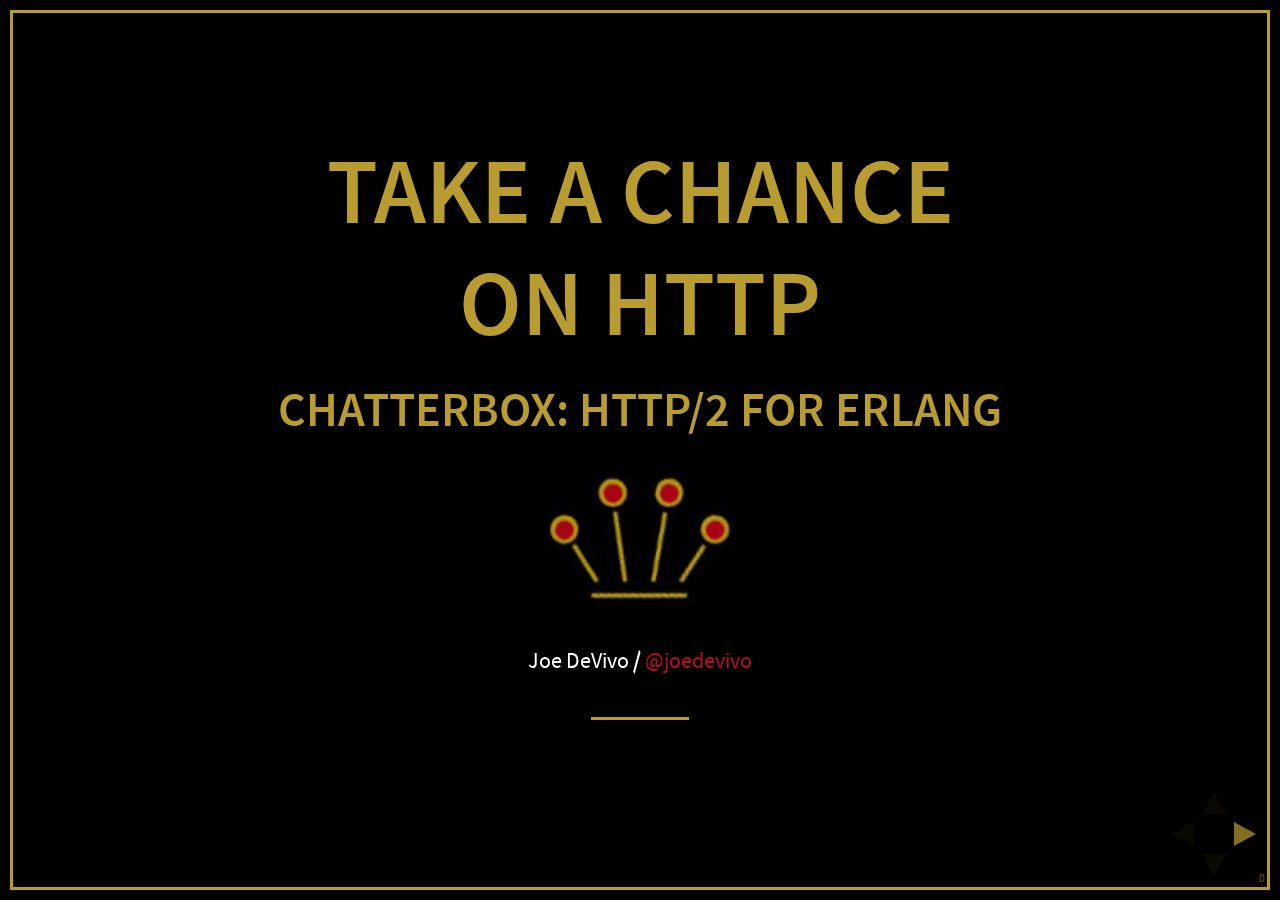
<file: index.html>
<!doctype html>
<html lang="en">

  <head>
    <meta charset="utf-8">
    <title>Chatterbox: HTTP/2 for Erlang</title>

    <meta name="description" content="An Introduction to HTTP/2 and the code that implements it">
    <meta name="author" content="Joe DeVivo">

    <meta name="apple-mobile-web-app-capable" content="yes" />
    <meta name="apple-mobile-web-app-status-bar-style" content="black-translucent" />

    <meta name="viewport" content="width=device-width, initial-scale=1.0, maximum-scale=1.0, user-scalable=no, minimal-ui">

    <link rel="stylesheet" href="css/reveal.css">
    <link rel="stylesheet" href="css/theme/abba.css" id="theme">

    <!-- Code syntax highlighting -->
    <link rel="stylesheet" href="lib/css/zenburn.css">

    <!-- Printing and PDF exports -->
    <script>
      var link = document.createElement( 'link' );
      link.rel = 'stylesheet';
      link.type = 'text/css';
      link.href = window.location.search.match( /print-pdf/gi ) ? 'css/print/pdf.css' : 'css/print/paper.css';
      document.getElementsByTagName( 'head' )[0].appendChild( link );
    </script>

    <!--[if lt IE 9]>
    <script src="lib/js/html5shiv.js"></script>
    <![endif]-->
  </head>

  <body>
    <div class="reveal">
      <!-- Any section element inside of this container is displayed as a slide -->
      <div class="slides">
        <section>
          <h1>Take a Chance<br/>on HTTP</h1>
          <h3>Chatterbox: HTTP/2 for Erlang</h3>
          <img src="./img/crown.png" style="border:0px"/>
          <p>
            <small>Joe DeVivo / <a href="http://twitter.com/joedevivo">@joedevivo</a></small>
          </p>
          <center>
            <div style="height: 3px; width:100px; background: #b89c30; align: center;"></div>
          </center>
        </section>

        <section>
          <h2>Chatterbox</h2>
          <p><a href="http://github.com/joedevivo/chatterbox">Here's the code!</a></p>
          <p><a href="http://joedevivo.com/euc2015">Here's this slide deck! joedevivo.com/euc2015</a></p>

        </section>

        <section>
          <h2>A Brief History of HTTP</h2>
          <ul>
            <li>1991 - <a href="http://www.w3.org/Protocols/HTTP/AsImplemented.html">RFC-NULL: HTTP/0.9</a></li>
            <li>1996 - <a href="http://tools.ietf.org/html/rfc1945">RFC-1945: HTTP/1.0</a></li>
            <li>1997 - <a href="http://tools.ietf.org/html/rfc2068">RFC-2068: HTTP/1.1</a></li>
            <li>1999 - <a href="http://tools.ietf.org/html/rfc2616">RFC-2616: HTTP/1.1 (again)</a></li>
            <li>2014 - <a href="http://tools.ietf.org/html/rfc7230">RFC-7230-5: HTTP/1.1 (again (again))!</a></p>
          </ul>
          <aside class="notes">
            I start here just to show how simple it was. HTTP/1.1 was here to resolve ambiguities in HTTP/1.0 and introduce performance optimizations. In 2014's special edition remaster, HTTP/1.1 was split into SIX RFCs totaling over 292 pages
          </aside>
        </section>

        <section>
          <section>
            <h2>On HTTP/1.1's TCP Usage</h2>
          </section>
          <section>
            <h2>It uses less connections because 'Keepalive'</h2>
            <p>That's good!</p>
          </section>
          <section>
            <h2>It sequentially sends requests and receives responses in order via Pipelining</h2>
            <p>That's bad!</p>
            <p>Well, sometimes. Be responsible</p>
          </section>
          <section>
            <h2>Head of line Blocking</h2>
            <ul>
              <li>Pipelining lets you send another request before the first one responds</li>
              <li>It will not respond until the first response is fully served</li>
              <li>Most browsers disable pipelining by default</li>
            </ul>
          </section>
          <section>
            <h2>Performance Hacks</h2>
            <ul>
              <li>Spriting</li>
              <li>Inlining</li>
              <li>Concatenation</li>
              <li>Sharding</li>
            </ul>
            <aside class="notes">
              Spriting/Inlinging - Different ways of serving a large file, and then displaying different parts in different places.
              Concatenation - Manually merging javascript files, so they're one file
              Sharding - Different files on different servers = more connections open
            </aside>
          </section>

          <section>
            <h2>Transfer Sizes</h2>
            <h2>Dec/2010 - Apr/2015</h2>
            <img src="./img/chart2.png"/>
            <aside class="notes">Transfer sizes and quantities are going UP! Which would make HoL blocking worse, but also makes the performance hacks worse</aside>
          </section>
        </section>

        <section>
          <section>
            <h2>HTTP/2 Abstract</h2>
            <p>
              This specification describes an optimized expression of the semantics
              of the Hypertext Transfer Protocol (HTTP), referred to as HTTP
              version 2 (HTTP/2).  HTTP/2 enables a <b>more efficient use of network
              resources</b> and a <b>reduced perception of latency</b> by introducing <b>header
              field compression</b> and <b>allowing multiple concurrent exchanges on the
              same connection</b>.  It also introduces <b>unsolicited push of
              representations from servers</b> to clients.
            </p>
            <p>
              This specification is an alternative to, but does not obsolete, the
              HTTP/1.1 message syntax.  <b>HTTP's existing semantics remain unchanged.</b>
            </p>
          </section>

          <section>
            <h2>High Level HTTP/2</h2>
            <ul>
              <li>more efficient use of network resources</li>
              <li>reduced perception of latency</li>
              <li>header field compression</li>
              <li>allowing multiple concurrent exchanges on the same connection</li>
              <li>unsolicited push of representations from servers</li>
              <li>HTTP’s existing semantics remain unchanged.</li>
            </ul>
          </section>

          <section>
            <h2>SPDY</h2>
            <p>Google tried to fix this and pretty much proved it could work</p>
            <aside class="notes">One day, the SPDY/3 draft became the HTTP/2 draft</aside>
          </section>
        </section>
        <section>
          <h2>HTTP/2</h2>
          <p>
            2015 - <a href="http://tools.ietf.org/html/rfc7540">RFC 7540</a>
          </p>
          <ul>
            <li>Keep your semantics</li>
            <li>A path to upgrading</li>
            <li>Be more efficient with connections / networking</li>
            <li class="fragment"> and Server Push!</li>
          </ul>
          <aside class="notes">
            First three are about making old things more efficient, but we're also adding efficiency in a new way with Server Push
          </aside>
        </section>

        <!-- semantics -->
        <section>
          <section>
            <h2>Keep your semantics</h2>
            <ul>
              <li>methods: GET, POST, and Friends</li>
              <li>Headers</li>
              <li>Requests</li>
              <li>Responses</li>
            </ul>
            <aside class="notes">
              If you did it before, it should still work. When I talk about "messages", I mean these
            </aside>
          </section>
          <section>
            <h2>Technically that means</h2>
            <ul>
              <li><a href="http://tools.ietf.org/html/rfc7231">RFC 7231</a>: HTTP/1.1 Semantics and Content</li>
              <li><a href="http://tools.ietf.org/html/rfc7232">RFC 7232</a>: HTTP/1.1 Conditional Request</li>
              <li><a href="http://tools.ietf.org/html/rfc7233">RFC 7233</a>: HTTP/1.1 Range Requests</li>
              <li><a href="http://tools.ietf.org/html/rfc7234">RFC 7234</a>: HTTP/1.1 Caching</li>
              <li><a href="http://tools.ietf.org/html/rfc7235">RFC 7235</a>: HTTP/1.1 Authentication</li>
              <li>And parts of <a href="http://tools.ietf.org/html/rfc7230">RFC 7230</a>: HTTP/1.1 Message Syntax and Routing</li>
            </ul>
          </section>
          <section>
            <h4 style="color: #b40f29";>Erlang</h4>
            <img style="border:none;" src="./img/webmachine2.png"/>
            <aside class="notes">
              There's an abstraction layer where we can plug chatterbox into something like webmachine for processing REST requests
            </aside>
          </section>
        </section>

        <section>
          <section>
            <h2>Upgrading HTTP/1* Requests</h2>
          </section>
          <section>
            <h2>https://</h2>
            <p>Uses TLS's "Next Protocol Negotiation"</p>
            <p>Or TLS's "Application Layer Protocol Negotiation"</p>
            <aside class="notes">
              NPN was what was availble for SPDY, but it was never totally formalized. HTTP/2 supports both to be SPDY friendly, but recommends ALPN,
              Google discourages NPN and has said it has deprecated support for SPDY and NPN in favor of HTTP/2 and ALPN.
              Firefox and Chrome have both said they'll only make HTTP/2 connections over HTTPS
            </aside>
          </section>
          <section>
            <h2>http://</h2>
            <p>Uses "Upgrade: " header.</p>
            <p>HTTP/2 servers respond with status code </p>
            <pre>101 Switching</pre>
            <aside class="notes">I've punted on the implementation of this for now</aside>
          </section>
        </section>

        <section>
          <h2>Networking Optimizations</h2>
        </section>

        <!-- hpack -->
        <section>
          <section>
            <h2>Header Compression</h2>
            <p>HTTP is stateless</p>
            <p class="fragment">Stateless protocols are repetitive</p>
            <p class="fragment">Stateless protocols are repetitive</p>
          </section>
          <section>
            <h2>HPACK - <a href="http://tools.ietf.org/html/rfc7541">RFC 7541</a></h2>
            <p>A whole RFC just for header compression!</p>
          </section>
          <section>
            <h2>Compression Context is Stateful</h2>
            <aside class="notes">It's stateful at the connection level, but each request is still stateless</aside>
          </section>

          <section>
            <h2>What is a compression context?</h2>
            <p class="fragment">Lookup table for common and recently used headers</p>
            <aside class="notes"></aside>
          </section>

          <section data-background-transition="fade">
            <h2>The Static Table</h2>
<pre>                    +-------+--------------------+---------------+
                    | Index | Header Name        | Header Value  |
                    +-------+--------------------+---------------+
                    | 1     | :authority         |               |
                    | 2     | :method            | GET           |
                    | 3     | :method            | POST          |
                    | 4     | :path              | /             |
                    | 5     | :path              | /index.html   |
                    | 6     | :scheme            | http          |
                    | 7     | :scheme            | https         |
                    | 8     | :status            | 200           |
                    | 13    | :status            | 404           |
                    | 14    | :status            | 500           |
                    | 15    | accept-charset     |               |
                    | 16    | accept-encoding    | gzip, deflate |
                                        ...
                    | 57    | transfer-encoding  |               |
                    | 58    | user-agent         |               |
                    | 59    | vary               |               |
                    | 60    | via                |               |
                    | 61    | www-authenticate   |               |
                    +-------+--------------------+---------------+
</pre>
          </section>
          <section>
            <a href="https://github.com/joedevivo/chatterbox/blob/euc2015/src/headers.erl#L62-L123">headers.erl:62-123</a>
<pre><code class="erlang" style="max-height:100%">                      [{1  , <<":authority">>       , undefined},
                       {2  , <<":method">>          , <<"GET">>},
                       {3  , <<":method">>          , <<"POST">>},
                       {4  , <<":path">>            , <<"/">>},
                       {5  , <<":path">>            , <<"/index.html">>},
                       {6  , <<":scheme">>          , <<"http">>},
                       {7  , <<":scheme">>          , <<"https">>},
                       {8  , <<":status">>          , <<"200">>},
                       {13 , <<":status">>          , <<"404">>},
                       {14 , <<":status">>          , <<"500">>},
                       {15 , <<"accept-charset">>   , undefined},
                       {16 , <<"accept-encoding">>  , <<"gzip, deflate">>},
                                    ...
                       {57 , <<"transfer-encoding">>, undefined},
                       {58 , <<"user-agent">>       , undefined},
                       {59 , <<"vary">>             , undefined},
                       {60 , <<"via">>              , undefined},
                       {61 , <<"www-authenticate">> , undefined}]
</code></pre>
            <aside class="notes">
              These are for really common headers. e.g. A response code of 200 is just going to be represented by "8".
              Sometimes there's no value, but the header name is what we're saving here, so 15+value is always "accept-charset", Indexes 1-61, Sometimes value, sometimes not. They're all hardcoded and are constant.
            </aside>
          </section>

          <section>
            <h2>psuedo-headers</h2>
            <ul>
              <li>:method</li>
              <li>:path</li>
              <li>:scheme</li>
              <li>:status</li>
            </ul>
            <aside class="notes">While we treat these as headers in the implementation, semantically they're not</aside>
          </section>

          <section>
            <h2>Initial Context</h2>
            <h2>is</h2>
            <h2>the Static Table</h2>
          </section>

          <section>
            <h2>The Dynamic Table</h2>
            <p>Add your own!</p>
            <p>Indexes 62+</p>
            <p>
              Bounded by size in HTTP/2 connection settings as a security precaution
            </p>
            <aside class="notes">Take a bite out of CRIME</aside>
          </section>

          <section>
            <a href="https://github.com/joedevivo/chatterbox/blob/euc2015/src/headers.erl#L15-L27">headers.erl:15-27</a>
<pre><code data-trim class="erlang">
-type header_name() :: binary().
-type header_value():: binary().
-define(DYNAMIC_TABLE_MIN_INDEX, 62).

-record(dynamic_table, {
    table = [] :: [{pos_integer(), header_name(), header_value()}],
    max_size = 4096 :: pos_integer(),
    size = 0 :: non_neg_integer()
    }).
-type dynamic_table() :: #dynamic_table{}.
</code></pre>
          </section>

          <section>
            <a href="https://github.com/joedevivo/chatterbox/blob/euc2015/src/hpack.erl">hpack.erl</a>
<pre><code data-trim class="erlang">
-spec encode([{binary(), binary()}], encode_context()) -> {binary(), encode_context()}.
-spec decode(binary(), decode_context()) -> {headers(), decode_context()}.
</code></pre>
          </section>

          <section>
            <h4>Encoding any header that already exists in the context doesn't change the context</h4>
<pre><code data-trim class="erlang">
StaticTable = hpack:new_encode_context(),
{HeaderBin, StaticTable} = encode([{<<":status">>, <<"200">>}], StaticTable).

StaticTable = hpack:new_decode_context(),
{[{<<":status">>, <<"200">>}], StaticTable} = decode(HeaderBin, StaticTable).
</code></pre>
          </section>

          <section>
            <h4>Encoding any header that doesn't already exists in the context changes the context</h4>
<pre><code data-trim class="erlang">
StaticTable = hpack:new_encode_context(),
{HeaderBin, NewContext} = encode([{<<":status">>, <<"600">>}], StaticTable),
NewContext =/= StaticTable,
%% Second time we try and encode this header
{HeaderBin, NewContext} = encode([{<<":status">>, <<"600">>}], NewContext).
%% Order Matters!
</code></pre>
          </section>

          <section>
            <h2>There Are Four Contexts!</h2>
            <p>Given two peers: X &amp; Y, connected over C1 </p>
            <ul>
              <li>Context A1: encoding outbound requests on X to Y over C1</li>
              <li>Context A2: decoding inbound requests on Y from X over C1</li>
              <li>Context B1: encoding outbound responses on Y to X over C1</li>
              <li>Context B2: decoding inbound responses on X from Y over C1</li>
            </ul>

            <aside class="notes">
              Two for each peer, Maybe easier to think of as one for Requests and one for Responses. If you open multiple connections, there will be 4 contexts per connection, but you wouldn't do that because you can multiplex :D
            </aside>
          </section>

          <section>
            <h2>MATH!</h2>
            <p>
              For a connection between two peers, Client and Server, Server<sub>Context</sub> and Client<sub>Context</sub> are both initialized with the values from the static table
            </p>
            <p>
              encode(Headers, Client<sub>Context</sub>) -> Client<sub>Context</sub>', EncodedBin
            </p>
            <p>
              decode(EncodedBin, Server<sub>Context</sub>) -> Server<sub>Context</sub>', Headers
            </p>
            <p>
              Client<sub>Context</sub>' == Server<sub>Context</sub>'
            </p>
          </section>


          <section>
            <h2>The Basic Case</h2>
<pre>                    +---------------+           +---------------+
                    |Peer X (Client)|           |Peer Y (Server)|
+-------------------+---------------+           +---------------+-------------------+
|                                   |           |                                   |
| +----------+   +-----------+   +--+-----------+--+   +-----------+   +----------+ |
| |Plain Req |   |Encode (A1)|   | Encoded Request |   |Decode (A2)|   |Plain Req | |
| | Headers  |-->|  Context  |-->|     Headers     |-->|  Context  |-->| Headers  | |
| +----------+   +-----------+   +--+-----------+--+   +-----------+   +----------+ |
|                                   |   Cloud   |                                   |
| +----------+   +-----------+   +--+-----------+--+   +-----------+   +----------+ |
| |Plain Resp|   |Decode (B2)|   |Encoded Response |   |Encode (B1)|   |Plain Resp| |
| | Headers  |<--|  Context  |<--|     Headers     |<--+- Context  |<--| Headers  | |
| +----------+   +-----------+   +--+-----------+--+   +-----------+   +----------+ |
|                                   |           |                                   |
|                                   |           |                                   |
+-----------------------------------+           +-----------------------------------+</pre>
          </section>
          <section>
            <h2>A More interesting case</h2>
            <pre>                    +---------------+           +---------------+
                    |Peer X (Client)|           |Peer Y (Server)|
+-------------------+---------------+           +---------------+-------------------+
|                                   |           |                                   |
| +----------+   +-----------+   +--+-----------+--+   +-----------+   +----------+ |
| |Plain Req |   |           |   | Encoded Request |   |           |   |Plain Req | |
| |Headers #1|-->|           |-->|   Headers #1    |-->|           |-->|Headers #1| |
| +----------+   |           |   +--+-----------+--+   |           |   +----------+ |
| +----------+   |           |   +--+-----------+--+   |           |   +----------+ |
| |Plain Req |   |           |   | Encoded Request |   |           |   |Plain Req | |
| |Headers #2|-->|           |-->|   Headers #2    |-->|           |-->|Headers #2| |
| +----------+   |Encode (A1)|   +--+-----------+--+   |Decode (A2)|   +----------+ |
| +----------+   |  Context  |   +--+-----------+--+   |  Context  |   +----------+ |
| |Plain Req |   |           |   | Encoded Request |   |           |   |Plain Req | |
| |Headers #3|-->|           |-->|   Headers #3    |-->|           |-->|Headers #3| |
| +----------+   |           |   +--+-----------+--+   |           |   +----------+ |
| +----------+   |           |   +--+-----------+--+   |           |   +----------+ |
| |Plain Req |   |           |   | Encoded Request |   |           |   |Plain Req | |
| |Headers #4|-->|           |-->|   Headers #4    |-->|           |-->|Headers #4| |
| +----------+   +-----------+   +--+-----------+--+   +-----------+   +----------+ |
+-----------------------------------+           +-----------------------------------+
</pre></section>
          <section>
            <h2>How "H" Packs</h2>
          </section>
          <section>
            <h2>Data Types</h2>
            <ul>
              <li>Numbers</li>
              <li>Strings</li>
            </ul>
            <aside class="notes">It's very stingy with these both, be it through encoding integers a certain way, or huffman encoding</aside>
          </section>
          <section>
            <h2>Indexed Header Field</h2>
            <pre>
                            0   1   2   3   4   5   6   7
                          +---+---+---+---+---+---+---+---+
                          | 1 |        Index (7+)         |
                          +---+---------------------------+
            </pre>
            <aside class="notes">
              A Name/Value pair already in the table. If the integer is greater than 2^7-1, then there's a way to add more using the following bytes
            </aside>
          </section>

          <section>
            <h2>Literal Header Field w/ Index</h2>
            <pre>                            0   1   2   3   4   5   6   7
                          +---+---+---+---+---+---+---+---+
                          | 0 | 1 |      Index (6+)       |
                          +---+---+-----------------------+
                          | H |     Value Length (7+)     |
                          +---+---------------------------+
                          | Value String (Length octets)  |
                          +-------------------------------+
            </pre>
            <aside class="notes">
              A Name that's already in the table, but a different value. Lol, what if index is bigger than 2^6-1, which is "63" and can easily happen! Same thing for Value Length
            </aside>
          </section>

          <section>
            <h2>Literal Header Field w/ Index</h2>
            <pre>                            0   1   2   3   4   5   6   7
                          +---+---+---+---+---+---+---+---+
                          | 0 | 1 |           0           |
                          +---+---+-----------------------+
                          | H |     Name Length (7+)      |
                          +---+---------------------------+
                          |  Name String (Length octets)  |
                          +---+---------------------------+
                          | H |     Value Length (7+)     |
                          +---+---------------------------+
                          | Value String (Length octets)  |
                          +-------------------------------+
            </pre>
            <aside class="notes">
              Neither the name nor value are in the table
            </aside>
          </section>

          <section>
            <h2>Types of Literal Fields</h2>
            <ul>
              <li>with Indexing - added to the dynamic table</li>
              <li>without Indexing - not added to the DT</li>
              <li>never Indexed - never added to any DT</li>
            </ul>
            <aside class="notes">
              All three are ways of saying the same thing, as far as "here's a header and value, but some are not compressed. "never" means no proxies can compress it either, while "without" applies to just one hop.
            </aside>
          </section>

          <section>
            <h4 style="color: #b40f29";>Erlang</h4>
            <a href="https://github.com/joedevivo/chatterbox/blob/euc2015/src/hpack.erl#L39-L75">hpack:decode</a>
<pre><code data-trim class="erlang">
decode(<<>>, HeadersAcc, C) -> {HeadersAcc, C};
%% First bit is '1', so it's an 'Indexed Header Feild'
decode(<<2#1:1,_/bits>>=B, HeaderAcc, Context) ->
    decode_indexed_header(B, HeaderAcc, Context);
%% First two bits are '01' so it's a 'Literal Header Field with Incremental Indexing'
decode(<<2#01:2,_/bits>>=B, HeaderAcc, Context) ->
    decode_literal_header_with_indexing(B, HeaderAcc, Context);
%% First four bits are '0000' so it's a 'Literal Header Field without Indexing'
decode(<<2#0000:4,_/bits>>=B, HeaderAcc, Context) ->
    decode_literal_header_without_indexing(B, HeaderAcc, Context);
%% First four bits are '0001' so it's a 'Literal Header Field never Indexed'
decode(<<2#0001:4,_/bits>>=B, HeaderAcc, Context) ->
    decode_literal_header_never_indexed(B, HeaderAcc, Context);
%% First three bits are '001' so it's a 'Dynamic Table Size Update'
decode(<<2#001:3,_/bits>>=B, HeaderAcc, Context) ->
    decode_dynamic_table_size_update(B, HeaderAcc, Context);
</code></pre>
            <aside class="notes">
              Pattern Matching makes this easy! Each of those sub clauses passes along to something that knows how to read those bytes
            </aside>
          </section>

          <section>
            <h2>Huffman Encoding</h2>
            <aside class="notes">Did you see that "H" bit? It means the string is huffman encoded. It's an option for saying more popular characters in less bytes
            </aside>
          </section>
          <section>
            <h2>Examples</h2>
            <p>
              There are tons of cool examples in <a href="http://tools.ietf.org/html/rfc7541#appendix-C">HPACK: Appendix C</a></p><p>They're so good that I turned them into <a href="https://github.com/joedevivo/chatterbox/blob/euc2015/test/hpack_tests.erl#L61-L189">EUnit tests</a>
            </p>
          </section>
        </section>

        <!-- HPACK Example -->
        <section>
          <section>
            <h2>HPACK Tables Example</h2>
          </section>
          <section>
            <a href="https://github.com/joedevivo/chatterbox/blob/euc2015/common_test/http2_frame_size_SUITE.erl#L39-L70">
              http2_frame_size_SUITE.erl#L39-L70
            </a>
            <pre><code style="max-height:100%;" class="erlang">
Headers1 = [
           {<<":path">>, <<"/">>},
           {<<"user-agent">>, <<"my cool browser">>},
           {<<"x-custom-header">>, <<"some custom value">>}
          ],
HeaderContext1 = hpack:new_encode_context(),
{HeadersBin1, HeaderContext2} = hpack:encode(Headers1, HeaderContext1),

Headers2 = [
           {<<":path">>, <<"/some_file.html">>},
           {<<"user-agent">>, <<"my cool browser">>},
           {<<"x-custom-header">>, <<"some custom value">>}
          ],
{HeadersBin2, HeaderContext3} = hpack:encode(Headers2, HeaderContext2),

Headers3 = [
           {<<":path">>, <<"/some_file.html">>},
           {<<"user-agent">>, <<"my cool browser">>},
           {<<"x-custom-header">>, <<"new value">>}
          ],
{HeadersBin3, _HeaderContext4} = hpack:encode(Headers3, HeaderContext3),
  </code></pre>
          </section>
          <section>
            <h2>Request 1</h2>
            <pre><code class="erlang">
                Headers1 = [
                 {<<":path">>, <<"/">>},
                 {<<"user-agent">>, <<"my cool browser">>},
                 {<<"x-custom-header">>, <<"some custom value">>}
                ],
  </code></pre>
          </section>
          <section>
            <h4>Wiresharked R1</h4>
<pre>
        Header: :path: /
            Representation: Indexed Header Field
            Index: <b>4</b>
        Header: user-agent: my cool browser
            Representation: Literal Header Field with Incremental Indexing - Indexed Name
            Index: <b>58</b>
            Value: <b>my cool browser</b>
        Header: x-custom-header: some custom value
            Representation: Literal Header Field with Incremental Indexing - New Name
            Name: <b>x-custom-header</b>
            Value: <b>some custom value</b>
</pre>
            <aside class="notes">Look at the first and second headers' index, and the third has none</aside>
          </section>

          <section>
            <h2>R1 Context updates</h2>
<pre><code class="erlang">
DynamicTable = [
                {62,<<"x-custom-header">>,<<"some custom value">>},
                {63,<<"user-agent">>,     <<"my cool browser">>}
              ]
</code></pre>
            <ul>
              <li>:path changes nothing</li>
              <li>"user-agent"/"my cool browser" is now Index 62</li>
              <li>"x-custom-header"/"some custom value" is now Index 62
              <li>"user-agent"/"my cool browser" is +1'd to 63</li>
            </ul>
          </section>

          <section>
            <h2>Request 2</h2>
            <pre><code class="erlang">
               Headers2 = [
                {<<":path">>, <<"/some_file.html">>},
                {<<"user-agent">>, <<"my cool browser">>},
                {<<"x-custom-header">>, <<"some custom value">>}
               ],
  </code></pre>
          </section>
          <section>
            <h4>Wiresharked R2</h4>
<pre>
        Header: :path: /some_file.html
            Representation: Literal Header Field with Incremental Indexing - Indexed Name
            Index: <b>4</b>
            Value: <b>/some_file.html</b>
        Header: user-agent: my cool browser
            Representation: Indexed Header Field
            Index: <b>64</b>
        Header: x-custom-header: some custom value
            Representation: Indexed Header Field
            Index: <b>63</b>
</pre>
            <aside class="notes">Look at those indexes? 64 &amp; 63? Didn't I just say 62 &amp; 63? Yes! It's because the encoding context is updated per header, not per request. Ordering!</aside>
          </section>
          <section>
            <h2>R2: Context updates</h2>
<pre><code class="erlang">
              [
                {62,<<":path">>,          <<"/some_file.html">>},
                {63,<<"x-custom-header">>,<<"some custom value">>},
                {64,<<"user-agent">>,     <<"my cool browser">>}
              ]
</code></pre>
            <ul>
              <li>":path"/"/some_file.html" is the new Index 62</li>
              <li>"x-custom-header"/"some custom value" is +1'd 63</li>
              <li>"user-agent"/"my cool browser" is +1'd to 64</li>
            </ul>
            <aside class="notes">
              FIFO queue. First in, First out. Falls of the end.
            </aside>
          </section>
          <section>
            <h2>Request 3</h2>
            <pre><code class="erlang">
                    Headers3 = [
                     {<<":path">>, <<"/some_file.html">>},
                     {<<"user-agent">>, <<"my cool browser">>},
                     {<<"x-custom-header">>, <<"new value">>}
                    ],
  </code></pre>
          </section>
          <section>
            <h4>Wiresharked R3</h4>
<pre>
       Header: :path: /some_file.html
            Representation: Indexed Header Field
            Index: <b>62</b>
        Header: user-agent: my cool browser
            Representation: Indexed Header Field
            Index: <b>64</b>
        Header: x-custom-header: new value
            Representation: Literal Header Field with Incremental Indexing - Indexed Name
            Index: <b>63</b>
            Value: <b>new value</b>
</pre>
          </section>
          <section>
            <h2>R3: Context updates</h2>
<pre><code class="erlang">
                [
                  {62,<<"x-custom-header">>,<<"new value">>},
                  {63,<<":path">>,          <<"/some_file.html">>},
                  {64,<<"x-custom-header">>,<<"some custom value">>},
                  {65,<<"user-agent">>,     <<"my cool browser">>}
                ]
</code></pre>
            <ul>
              <li>"x-custom-header"/"new value" is the new 62</li>
              <li>":path"/"/some_file.html" is +1'd to 63</li>
              <li>"x-custom-header"/"some custom value" is +1'd 64</li>
              <li>"user-agent"/"my cool browser" is +1'd to 65</li>
            </ul>
            <aside class="notes">
              when the sum of the sizes of name/value pairs exceedes the maximum table size, that last header falls off the end. bye!
            </aside>
          </section>
        </section>

        <!-- this is an interesting bug, but not something i have time for in this presentation. -->
        <!--section>
          <section>
            <h2>Debugging This Slide Deck</h2>
            <h2>With Wireshark</h2>
          </section>
          <section>
            <pre>
        Header: x-custom-header: new value
            Name Length: 15
            Name: x-custom-header
            Value Length: 9
            Value: new value
            Representation: Literal Header Field with Incremental Indexing - Indexed Name
            Index: 63
            </pre>
            <aside class="notes">I had such a hard time getting this to appear in wireshark.</aside>
          </section>
          <section>
            <h2>Why?</h2>
            <p>Index : 63</p>
            <p>Binary: 111111</p>
          </section>
        <section-->
        <!-- Multiplexing -->
        <section>
          <section>
            <h2>Multiplexing</h2>
            <h4>Pipelining done right</h4>
          </section>
          <section>
            <h2>Streams</h2>
            <p>There's one connection, streams are logical abstractions across it</p>
            <p>They have unique identifiers</p>
            <p>At most one Request / one Response per stream</p>
            <p>client initiated stream ids are always odd</p>
          </section>
          <section>
            <h2>Stream 0</h2>
            <p>Stream 0 is the meta stream.</p>
            <p>Frames sent to it apply to the entire connection</p>
            <p>Some frame types (e.g. Data) can't be sent to stream 0.</p>
          </section>
          <section>
            <h2>Frames</h2>
            <p>A frame's stream identifier determines <br/>which multiplexed stream it belongs to</p>
          </section>
          <section>
            <h2>One Stream Id</h2>
            <h2>per frame</h2>
            <p>A series of frames for each stream id is reconstructed on the other side, in the order they arrive</p>
          </section>
          <section>
            <h2>Order?</h2>
            <aside class="notes">header context is a piece of state, all those HPACK indexes would get out of sync if the client and server processed things in a different order</aside>
          </section>
          <section>
            <h2>Order Matters</h2>
<pre>
+---------------+           +---------------+
|Peer X (Client)|           |Peer Y (Server)|
+---------------+           +---------------+------------------------------+
                |           |                                              |
---------+   +--+-----------+--+              +-----------+   +----------+ |
         |   | Encoded Request |              |           |   |Plain Req | |
         |-->|   Headers #1    |------------->|           |-->|Headers #1| |
         |   +--+-----------+--+              |           |   +----------+ |
         |   +--+-----------+--+              |           |   <b>+----------+</b> |
         |   | Encoded Request |              |           |   <b>| Bad Req  |</b> |
         |-->|   Headers #2    |<b>------\       </b>|           |--><b>|Headers #3|</b> |
code (A1)|   +--+-----------+--+<b>   ----\-----></b>|Decode (A2)|   <b>+----------+</b> |
Context  |   +--+-----------+--+<b>  /     \     </b>|  Context  |   +----------+ |
         |   | Encoded Request |<b>-/       \    </b>|           |   |Bad Req   | |
         |-->|   Headers #3    |<b>          ---></b>|           |-->|Headers #2| |
         |   +--+-----------+--+              |           |   +----------+ |
         |   +--+-----------+--+              |           |   +----------+ |
         |   | Encoded Request |              |           |   |Plain Req | |
         |-->|   Headers #4    |------------->|           |-->|Headers #4| |
---------+   +--+-----------+--+              +-----------+   +----------+ |
                |           |                                              |
---------+   +--+-----------+--+              +-----------+   +----------+ |
code (B2)|   |Encoded Response |              |Encode (B1)|   |Plain Resp| |
Context  |<--|     Headers     |<-------------|  Context  |<--| Headers  | |
---------+   +--+-----------+--+              +-----------+   +----------+ |
----------------+           +----------------------------------------------+</pre>
          <aside class="notes">We'll explore this case in code! Don't cross the streams</aside>
          </section>
          <section>
            <h2>Jargon Alert!</h2>
            <p>A <b>connection</b> has multiple <b>streams</b> each of which can accept a single <b>request message</b>, and send a single <b>response message</b>, each message consisting of multiple <b>frames</b> in order</p>
            <aside class="notes">Messages are your HTTP/1 semantics.
          </section>
          <section>
            <h2>Handling</h2>
            <p>There are rules in the spec about how many can be "active" at a time, and what types of frames can be received when</p>
          </section>
          <section>
            <pre>
                                     +--------+
                             send PP |        | recv PP
                            ,--------|  idle  |--------.
                           /         |        |         \
                          v          +--------+          v
                   +----------+          |           +----------+
                   |          |          | send H /  |          |
            ,------| reserved |          | recv H    | reserved |------.
            |      | (local)  |          |           | (remote) |      |
            |      +----------+          v           +----------+      |
            |          |             +--------+             |          |
            |          |     recv ES |        | send ES     |          |
            |   send H |     ,-------|  open  |-------.     | recv H   |
            |          |    /        |        |        \    |          |
            |          v   v         +--------+         v   v          |
            |      +----------+          |           +----------+      |
            |      |   half   |          |           |   half   |      |
            |      |  closed  |          | send R /  |  closed  |      |
            |      | (remote) |          | recv R    | (local)  |      |
            |      +----------+          |           +----------+      |
            |           |                |                 |           |
            |           | send ES /      |       recv ES / |           |
            |           | send R /       v        send R / |           |
            |           | recv R     +--------+   recv R   |           |
            | send R /  `----------->|        |&lt;-----------'  send R / |
            | recv R                 | closed |               recv R   |
            `----------------------->|        |&lt;----------------------'
                                     +--------+
            </pre>
          <aside class="notes">
            Don't get your hopes up to high. I got excited too when I thought it was an FSM at first
          </aside>
          </section>
        </section>

        <!-- Frames -->
        <section>
          <section>
            <h2>Frames</h2>
            <pre>
        +-----------------------------------------------+
        |                 Length (24)                   |
        +---------------+---------------+---------------+
        |   Type (8)    |   Flags (8)   |
        +-+-------------+---------------+-------------------------------+
        |R|                 Stream Identifier (31)                      |
        +=+=============================================================+
        |                   Frame Payload (0...)                      ...
        +---------------------------------------------------------------+
            </pre>
          </section>
          <section>
            <h2>Type</h2>
            <p>One of 10 frame types. Each has rules for payload sizes, payload content and which flags can be set.</p>
          </section>
          <section>
            <h2>Flags</h2>
            <p>A few control bits that have different uses for different frame types</p>
          </section>
          <section>
            <h2>R</h2>
            <p>A shoutout to pirates</p>
          </section>
          <section>
            <h2>Stream Identifier</h2>
            <p>Which multiplexed stream this frame is for</p>
          </section>

                    <section>
<pre>
        +-----------------------------------------------+
        |                 Length (24)                   |
        +---------------+---------------+---------------+
        |   Type (8)    |   Flags (8)   |
        +-+-------------+---------------+-------------------------------+
        |R|                 Stream Identifier (31)                      |
        +=+=============================================================+
        |                   Frame Payload (0...)                      ...
        +---------------------------------------------------------------+
</pre>

            <h4 style="color: #b40f29";>Erlang</h4>
            <a href="https://github.com/joedevivo/chatterbox/blob/euc2015/src/http2_frame.erl#L70-L78">http2_frame:read_binary_frame_header/1</a>
<pre><code class="erlang">
-spec read_binary_frame_header(binary()) -&gt; {frame_header(), binary()}.
read_binary_frame_header(&lt;&lt;Length:24,Type:8,Flags:8,_R:1,StreamId:31,Rem/bits&gt;&gt;) -&gt;
    Header = #frame_header{
        length = Length,
        type = Type,
        flags = Flags,
        stream_id = StreamId
    },
    {Header, Rem}.
</code></pre>
            <aside class="notes">The first 9 bytes better be a frame header. The following bytes depend on it.</aside>
          </section>
        </section>

        <section>
          <section>
            <h2>Connection Level Frame Types</h2>
          </section>
          <section>
            <h2>SETTINGS</h2>
            <p>Negotiates overall connection settings</p>
          </section>
          <section>
            <h2>PING</h2>
            <p>measuring round trip, also keeps the connection open</p>
          </section>
          <section>
            <h2>GOAWAY</h2>
            <p>We're done here. Could be an error, could just be natual causes</p>
          </section>
        </section>

        <section>
          <section>
            <h2>Stream Level Frame Types</h2>
          </section>
          <section>
            <h2>HEADERS</h2>
            <p>Request and Response Headers start with these</p>
          </section>
          <section>
            <h2>CONTINUATION</h2>
            <p>HEADERS are the first frame of headers, but if they're too big to fit in one frame, the rest comes over in CONTINUATION frames. When a frame comes over with the END_HEADERS flag set, we know it's over</p>
          </section>
          <section>
            <h2>DATA</h2>
            <p>Request and Response Bodies are made of these</p>
          </section>
          <section>
            <h2>RST_STREAM</h2>
            <p>Sent to give up on a stream</p>
          </section>

          <section>
            <h2>A Sample Message</h2>
            <pre>
                              +-------------------------+
                              |HEADERS                  |
                              +-------------------------+
                              |CONTINUATION             |
                              +-------------------------+
                              |CONTINUATION  END_HEADERS|
                              +-------------------------+
                              |DATA                     |
                              +-------------------------+
                              |DATA                     |
                              +-------------------------+
                              |DATA          END_STREAM |
                              +-------------------------+
            </pre>
          </section>
        </section>

        <section>
          <section>
            <h2>Routing Individual Frames</h2>
          </section>

          <section>
            <h2>http2_connection</h2>
            <a href="https://github.com/joedevivo/chatterbox/blob/euc2015/src/http2_connection.erl">http2_connection.erl</a>
            <aside class="notes">
              a gen_fsm that is the owner of the socket. It receives all these frames and has logic for routing them all
            </aside>
          </section>

          <section>
            <h4>Frame Size Errors</h4>
            <a href="https://github.com/joedevivo/chatterbox/blob/euc2015/src/http2_connection.erl#L257-L273">http2_connection:route_frame</a>
<pre><code class="erlang">
route_frame({#frame_header{length=L}, _},
            S = #http2_connection_state{
                   connection=#connection_state{
                                 recv_settings=#settings{max_frame_size=MFS}
                                }})
    when L > MFS ->
    go_away(?FRAME_SIZE_ERROR, S);
</code></pre>
            <aside class="notes">One of least complicated parts of the spec just talks about frame size. One of the settings for the connection sets a max value, and if a frame that's bigger comes over, we're done.</aside>
          </section>
        </section>

        <section>
          <section>
            <h2>STREAMS</h2>
          </section>
          <section>
            <h2>http2_stream</h2>
            <p>A Fauxnite State Machine</p>
            <aside class="notes">A new name for an old idea! When a frame comes in associated with a stream our frame has to route it, and different things happen when streams are in differnt states</aside>
          </section>
          <section>
            <pre>
                                     +--------+
                             send PP |        | recv PP
                            ,--------|  idle  |--------.
                           /         |        |         \
                          v          +--------+          v
                   +----------+          |           +----------+
                   |          |          | send H /  |          |
            ,------| reserved |          | recv H    | reserved |------.
            |      | (local)  |          |           | (remote) |      |
            |      +----------+          v           +----------+      |
            |          |             +--------+             |          |
            |          |     recv ES |        | send ES     |          |
            |   send H |     ,-------|  open  |-------.     | recv H   |
            |          |    /        |        |        \    |          |
            |          v   v         +--------+         v   v          |
            |      +----------+          |           +----------+      |
            |      |   half   |          |           |   half   |      |
            |      |  closed  |          | send R /  |  closed  |      |
            |      | (remote) |          | recv R    | (local)  |      |
            |      +----------+          |           +----------+      |
            |           |                |                 |           |
            |           | send ES /      |       recv ES / |           |
            |           | send R /       v        send R / |           |
            |           | recv R     +--------+   recv R   |           |
            | send R /  `----------->|        |&lt;-----------'  send R / |
            | recv R                 | closed |               recv R   |
            `----------------------->|        |&lt;----------------------'
                                     +--------+
            </pre>
            <aside class="notes">All these transitions are triggered by either receiving or sending a frame. These states exist on both sides of the connection, just like encoding contexts! The difference is that when the server goes left, the client goes right, so the two structres are inverse</aside>
          </section>
          <section>
            <h2>Stream State</h2>
            <a href="https://github.com/joedevivo/chatterbox/blob/euc2015/include/http2.hrl#L204-L211">http2.hrl:204-211</a>
<pre><code data-trim class="erlang">
-record(stream_state, {
  stream_id = undefined :: stream_id(),
  state = idle :: stream_state_name()
}).
</code></pre>
          </section>
          <section>
            <h2>Stream Transitions</h2>
            <a href="https://github.com/joedevivo/chatterbox/blob/euc2015/src/http2_stream.erl#L33-L230">http2_stream.erl</a>
<pre><code data-trim class="erlang">
-spec recv_frame(frame(), {stream_state(), connection_state()}) ->
                                      {stream_state(), connection_state()}.
-spec send_frame(frame(), {stream_state(), connection_state()}) ->
                                      {stream_state(), connection_state()}.
</code></pre>
          </section>
          <section>
            <h2>routing a headers frame</h2>
          </section>
          <section>
            <a href="https://github.com/joedevivo/chatterbox/blob/euc2015/src/http2_connection.erl#L257-L273">http2_connection:route_frame</a>
<pre><code class="erlang">
route_frame(F={H=#frame_header{stream_id=StreamId}, _Payload},
        S = #connection_state{
               decode_context=DecodeContext,
               recv_settings=#settings{initial_window_size=RecvWindowSize},
               send_settings=#settings{initial_window_size=SendWindowSize},
               streams=Streams,
               content_handler = Handler
           })
    when H#frame_header.type == ?HEADERS,
         ?IS_FLAG(H#frame_header.flags, ?FLAG_END_HEADERS) ->
    HeadersBin = http2_frame_headers:from_frames([F]),
    {Headers, NewDecodeContext} = hpack:decode(HeadersBin, DecodeContext),
    Stream = http2_stream:new(StreamId),
</code></pre>
            <aside class="notes">
              Create a new stream because while in the idle state, we don't have a structure for it. Pull the headers of the frame with decode, and apply this frame to the newly created stream state

              This is just the handler for data frames coming in on the connection level, we pull the existing stream out of the chatterbox state, apply a stream transition to it, and put that stream back in the state</aside>
          </section>
          <section>
            <h2>http2_stream</h2>
            <p>State Machine without a Process</p>
          </section>
          <section>
            <h2>new/1</h2>
            <pre><code data-trim class="erlang">
-spec new(stream_id()) -> stream_state().
new(StreamId) ->
    #stream_state{
       stream_id=StreamId
      }.
</code></pre>
            <aside class="notes">
              new/2 is the new init/1, All of the initial state, none of the process spawning
            </aside>
          </section>
          <section>
            <a href="https://github.com/joedevivo/chatterbox/blob/euc2015/src/http2_connection.erl#L257-L273">http2_connection:route_frame</a>
<pre><code class="erlang">
    {Stream2, NextConnectionState} =
        http2_stream:recv_frame(
                F,
                {Stream,
                 S#connection_state{
                                     decode_context=NewDecodeContext
                                  }}),

</code></pre>
            <aside class="notes">after that, back in http2_connection</aside>
          </section>
          <section>
            <a href="https://github.com/joedevivo/chatterbox/blob/euc2015/src/http2_stream.erl#L36-L47">http2_stream:recv_frame</a>
<pre><code class="erlang">
recv_frame(F={FH = #frame_header{
              stream_id=StreamId,
              type=?HEADERS
             }, _Payload},
           {State = #stream_state{state=idle},
            ConnectionState})
when ?IS_FLAG(FH#frame_header.flags, ?FLAG_END_STREAM) ->
    {State#stream_state{
      stream_id = StreamId,
      state = half_closed_remote,
      incoming_frames = [F]
     }, ConnectionState};
</code></pre>
            <aside class="notes">First clause will handle transitions from idle to half_closed_remote, via HEADERS frame with END_STREAM flag set</aside>
          </section>
          <section>
            <a href="https://github.com/joedevivo/chatterbox/blob/euc2015/src/http2_stream.erl#L50-L60">http2_stream:recv_frame</a>
<pre><code data-trim class="erlang">
recv_frame(F={_FH = #frame_header{
              stream_id=StreamId,
              type=?HEADERS
             }, _Payload},
           {State = #stream_state{state=idle},
            ConnectionState}) ->
    {State#stream_state{
      stream_id = StreamId,
      state = open,
      incoming_frames = [F]
     }, ConnectionState};
</code></pre>
            <aside class="notes">This one goes to open, because it's a headers frame, but not the end of stream</aside>
          </section>
          <section>
            <a href="https://github.com/joedevivo/chatterbox/blob/euc2015/src/http2_connection.erl#L257-L273">http2_connection:route_frame</a>
<pre><code class="erlang">
    {NewStreamState, NewConnectionState} =
        Handler:handle(
          NextConnectionState,
          Headers,
          Stream2),
    {next_state, connected, NewConnectionState#connection_state{
                              streams = [{StreamId, NewStreamState}|Streams]
                             }};
</code></pre>
          <aside class="notes">Since this is the end_stream case we're processing, we know to run the handler (which is just for static files at this point. but others could come soon... *cough* webmachine! then we put the stream back in the connection's state</aside>
          </section>
        </section>

        <section>
          <section>
            <h2>Flow Control</h2>
            <p>Applied to both the Connection as a whole and Individual Streams</p>
            <aside class="notes">Another cool thing about http/2 is flow control. gives peers a chance to catch up with eachother.</aside>
          </section>

          <section>
            <h2>Only Applies to Data Frames</h2>
            <aside class="notes">Allows control frames to get in</aside>
          </section>

          <section>
            <h2>Receiver</h2>
            <p>Each receiver advertises how many bytes it can receive</p>
          </section>

          <section>
            <h2>Sender</h2>
            <p>Won't send more than the receiver advertises</p>
          </section>

          <section>
            <h2>WINDOW_UPDATE</h2>
            <h4>NEW FRAME TYPE!</h4>
            <p>
              The window update frame is sent by the receiver to increase the number of bytes advertised. There is no decrement operation.
            </p>
            <p>This is the only frame type that works on both the connection and stream level</p>
          </section>
          <section>
            <h2>Implementing Flow Control</h2>
            <aside class="notes">
              We only have to worry about it with DATA frames, but at both the connection and stream level. assume we add some state to the stream_state to keep track of the recv window size</aside>
          </section>

          <section>
            <h4>Sending Response Data</h4>
            <a href="https://github.com/joedevivo/chatterbox/blob/euc2015/src/chatterbox_static_content_handler.erl#L43-L60">chatterbox_static_content_handler</a>
<pre><code style="max-height:100%;" class="erlang">
            Ext = filename:extension(File),
            MimeType = case Ext of
                ".js" -> <<"text/javascript">>;
                ".html" -> <<"text/html">>;
                ".css" -> <<"text/css">>;
                _ -> <<"unknown">>
            end,
            {ok, Data} = file:read_file(File),
            ResponseHeaders = [
                {<<":status">>, <<"200">>},
                {<<"content-type">>, MimeType}
            ],
            {HeaderFrame, NewContext} = http2_frame_headers:to_frame(StreamId, ResponseHeaders, EncodeContext),
            DataFrames = http2_frame_data:to_frames(StreamId, Data, SS),
            {NewContext, [HeaderFrame|DataFrames]};
</code></pre>
            <aside class="notes"></aside>
          </section>

          <section>
             <a href="https://github.com/joedevivo/chatterbox/blob/euc2015/src/chatterbox_static_content_handler.erl#L71-L77">chatterbox_static_content_handler</a>
<pre><code class="erlang">
      %% This is a baller fold right here. Fauxnite State Machine at its finest.
      lists:foldl(
          fun(Frame, State) ->
              http2_stream:send_frame(Frame, State)
          end,
          {Stream, NewConnectionState},
          Frames).
</code></pre>
            <aside class="notes"></aside>
          </section>
          <section>
            <a href="https://github.com/joedevivo/chatterbox/blob/euc2015/src/http2_stream.erl#L197-L228">http2_stream:send_frame</a>
<pre><code data-trim class="erlang">
send_frame(F={#frame_header{length=L,type=?DATA},_Data},
           {StreamState = #stream_state{
                      send_window_size=SSWS},
            ConnectionState = #connection_state{
                                 send_window_size=CSWS}
           })
  when SSWS >= L, CSWS >= L ->
    Transport:send(Socket, http2_frame:to_binary(F)),
    {StreamState#stream_state{
       send_window_size=SSWS-L
      },
     ConnectionState#connection_state{
       send_window_size=CSWS-L
      }
    };
</code></pre>
            <aside class="notes">
              Send the frame and subtract it's length from your remaining credits on the connection and stream level, if both windows are large enough
            </aside>
          </section>

          <section>
            <a href="https://github.com/joedevivo/chatterbox/blob/euc2015/src/http2_stream.erl#L197-L228">http2_stream:send_frame</a>
<pre><code class="erlang">
send_frame(F={#frame_header{
                 type=?DATA
                },_Data},
           {StreamState = #stream_state{
                      queued_frames = QF
                     },
           ConnectionState = #connection_state{}}) ->
    {StreamState#stream_state{
       queued_frames=QF ++ [F] %% I know, I know queue:in
      },
     ConnectionState};
</code></pre>
            <aside class="notes">If you notice here, I'm just queuing up the frames I can't send.</aside>
          </section>
          <section>
            <a href="https://github.com/joedevivo/chatterbox/blob/euc2015/src/http2_stream.erl#L157-L181">http2_stream:recv_frame(?WINDOW_UPDATE)</a>
<pre><code class="erlang" style="max-height:100%">
%% needs a WINDOW_UPDATE clause badly
recv_frame({#frame_header{type=?WINDOW_UPDATE, stream_id=StreamId},
            #window_update{
               window_size_increment=WSI
              }
           },
           {State=#stream_state{
                      stream_id=StreamId,
                      send_window_size=SWS,
                      queued_frames=QF
                     },
            ConnectionState}) ->
    NewSendWindow = WSI + SWS,
    NewState = State#stream_state{
                 send_window_size=NewSendWindow,
                 queued_frames=[]
                },
    lists:foldl(
      fun(Frame, StreamAndConn) -> send_frame(Frame, StreamAndConn) end,
      {NewState, ConnectionState},
      QF);
</code></pre>
            <aside class="notes">Queued frames? This only applies to the Stream!</aside>
          </section>

          <section>
            <a href="https://github.com/joedevivo/chatterbox/blob/euc2015/src/http2_connection.erl#L491-L498">http2_connection:route_frame</a>
<pre><code class="erlang" style="max-height:100%">
route_frame({H=#frame_header{stream_id=0}, #window_update{window_size_increment=WSI}},
            S = #connection_state{
                   socket=_Socket,
                   send_window_size=SWS
                  })
    when H#frame_header.type == ?WINDOW_UPDATE ->
    {next_state, connected, S#connection_state{send_window_size=SWS+WSI}};
</code></pre>
            <aside class="notes">Updating it for the connection is easier. But there's still a TODO here, have you guessed it? If frames weren't being sent because of the connection window being too small, the streams that stalled need to be reminded to wake up and start sending</aside>
          </section>
        </section>
        <section>
          <section>
            <h2>Prioritization</h2>
            <p>A client can request that a server prioritizes a certain stream over another.</p>
            <p>It is built in a tree structure so you can create requests for stream dependencies.</p>
            <p>Leaves in a tree can have different weights</p>
            <h4>A server is under no obligation to honor these requests</h4>
            <aside class="notes">
              So I punted on it for V1; however, we didn't spawn each stream into it's own gen_fsm explicity so we could have control over priority in a future version.
            </aside>
          </section>
          <section>
            <h2>PRIORITY</h2>
            <h4>NEW FRAME TYPE</h4>
            <p>Sent to change a stream's priority</p>
          </section>
        </section>

        <section>
          <section>
            <h2>Server Push</h2>
          </section>
          <section>
            <h2>Multiple Responses per Request</h2>
            <p class="fragment">Each response on a new stream</p>
            <p class="fragment">Server initiated streams have even identifiers</p>
            <p class="fragment">What <i>even</i> are stream identifiers?</p>
          </section>
          <section>
            <h2>Static Content</h2>
            <p>Imagine inspecting HTML on the way out, and sending pushes for all the CSS, JavaScript, and Images you need.</p>
            <p>Is this exciting for APIs? <b>Yes!</b></p>
            <aside class="notes">
              If your response contains a link, push promises are for you!
              While I have implemented the frames needed to send these, I haven't actually done it yet.
            </aside>
          </section>
          <section>
            <h2>PUSH_PROMISE</h2>
            <h4>NEW FRAME TYPE<h4>
            <p>Headers for a Server Push message</p>
            <!--p> and the choice of a new generation</p-->
          </section>
          <section>
            <h2>CONTINUATION</h2>
            <p>Can also follow a PUSH_PROMISE</p>
          </section>
          <section>
            <h2>A Sample Push Message</h2>
            <pre>
                             +-------------------------+
            </pre>
          </section>
        </section>

        <section>
          <section>
            <h2>Without a connection, what can we do?</h2>
          </section>

          <section>
            <h2>RFC 7540 - <a href="http://tools.ietf.org/html/rfc7540#section-3.5">Section 3.5</a></h2>
            <pre>
The client connection preface starts with a sequence of 24 octets,
which in hex notation is:
     0x505249202a20485454502f322e300d0a0d0a534d0d0a0d0a
That is, the connection preface starts with the string
     "PRI * HTTP/2.0\r\n\r\nSM\r\n\r\n"
This sequence MUST be followed by a SETTINGS frame
(Section 6.5), which MAY be empty.
            </pre>
          </section>

          <section>
            <h2>RFC 7540 - <a href="http://tools.ietf.org/html/rfc7540#section-3.5">Section 3.5</a></h2>
            <pre>
The server connection preface consists of a potentially empty
SETTINGS frame (Section 6.5) that MUST be the first frame the server
sends in the HTTP/2 connection.

The SETTINGS frames received from a peer as part of the connection
preface MUST be acknowledged (see Section 6.5.3) after sending the
connection preface.
            </pre>
          </section>
          <section>
            <h2>RFC 7540 - <a href="http://tools.ietf.org/html/rfc7540#section-6.5.3">Section 6.5.3</a></h2>
            <pre>
Once all values have been processed, the
recipient MUST immediately emit a SETTINGS frame with the ACK flag
set.  Upon receiving a SETTINGS frame with the ACK flag set, the
sender of the altered parameters can rely on the setting having been
applied.
If the sender of a SETTINGS frame does not receive an acknowledgement
within a reasonable amount of time, it MAY issue a connection error
(Section 5.4.1) of type SETTINGS_TIMEOUT.
            </pre>
          </section>
          <section>
            <h2>tl;dr</h2>
            <p>A connection start must</p>
            <ul>
              <li>Send the TEXT: <b>"PRI * HTTP/2.0\r\n\r\nSM\r\n\r\n"</b></li>
              <li>Must send a SETTINGS frame</li>
              <li>Must have that SETTINGS frame ACK'd</li>
              <li>Must receive a SETTINGS frame from the client</li>
              <li>Must ACK that client's SETTINGS frame</li>
            </ul>
          </section>
          <section>
            <h2>SETTINGS</h2>
            <ul>
              <li>SETTINGS_HEADER_TABLE_SIZE</li>
              <li>SETTINGS_ENABLE_PUSH</li>
              <li>SETTINGS_MAX_CONCURRENT_STREAMS</li>
              <li>SETTINGS_INITIAL_WINDOW_SIZE</li>
              <li>SETTINGS_MAX_FRAME_SIZE</li>
              <li>SETTINGS_MAX_HEADER_LIST_SIZE</li>
            </ul>
            <aside class="notes">
              TODO: What are these?
            </aside>
          </section>
          <section>
            <h2>RFC 7540 - <a href="http://tools.ietf.org/html/rfc7540#section-4">Section 4</a></h2>
            <pre>
Once the HTTP/2 connection is established, endpoints can begin
exchanging frames.
            </pre>
            <aside class="notes">Pity party: see how many sections and out of order things I had to find for this piece of flow?</aside>
          </section>
          <section>
            <a href="https://github.com/joedevivo/chatterbox/blob/euc2015/src/http2_connection.erl#L531-L534">http2_connection:handle_info</a>
<pre><code data-trim class="erlang">
-define(PREAMBLE, "PRI * HTTP/2.0\r\n\r\nSM\r\n\r\n").

handle_info({_, _Socket, &lt;&lt;?PREAMBLE,Bin/bits&gt;&gt;}, _, S) ->
    gen_fsm:send_event(self(), {start_frame,Bin}),
    {next_state, settings_handshake, S};
</code></pre>
          </section>

          <section>
            <h2>Settings Handshake State</h2>
          </section>

          <section>
            <h2>What it does it</h2>
            <ol>
              <li>Send our server SETTINGS frame</li>
              <li>Wait for client SETTINGS frame</li>
              <li>Wait client's SETTINGS ACK</li>
              <li>Send ACK of client settings</li>
              <li>Backlog any frames before 3 and 4 are done</li>
              <li>Transition to connected state</li>
            </ol>
          </section>

          <section>
            <a href="https://github.com/joedevivo/chatterbox/blob/euc2015/src/http2_connection.erl#L91-L127">http2_connection:settings_handshake/2</a>
<pre><code data-trim style="max-height:100%;" class="erlang">
settings_handshake({start_frame, <<>>},
                   S = #connection_state{
                          socket=Socket,
                          recv_settings=ServerSettings
                   }) ->
    http2_frame_settings:send(Socket, ServerSettings),
    NewState = S#http2_connection_state{
                 frame_backlog=queue:new()
                },
    settings_handshake_loop({false,false}, [], NewState).
</code></pre>
            <aside class="notes">
              We're going to ignore the case where more than the preamble came over in the first packet, but it's handled in the code. Trust me.
            </aside>
          </section>

          <section>
            <a href="https://github.com/joedevivo/chatterbox/blob/euc2015/src/http2_connection.erl#L133-L162">settings_handshake_loop/3</a>
<pre><code data-trim class="erlang" style="max-height:100%">
settings_handshake_loop({true, true}, [], State) ->
    gen_fsm:send_event(self(), backlog),
    {next_state, connected, State};
settings_handshake_loop(Done, [], State=#connection_state{
                                           socket=Socket,
                                           frame_backlog=FB
                                          }) ->
    Frame = {FH, _} = http2_frame:read(Socket),

    case FH#frame_header.type of
        ?SETTINGS ->
            settings_handshake_loop(Done, [Frame], State);
        _ ->
            %% loop right back into this state after putting one on the backlog
            settings_handshake_loop(Done, [], State#connection_state{
                                                frame_backlog=queue:in(Frame, FB)
                                               })
    end;
</code></pre>
            <aside class="notes">
              If we're done, transition to connected. Otherwise read a frame. If it's a settings frame, it's handled by other clauses. Otherwise we'll add it to the backlog for when we transition to connected.
            </aside>
          </section>
          <section>
            <a href="https://github.com/joedevivo/chatterbox/blob/euc2015/src/http2_connection.erl#L163-169">settings_handshake_loop/3</a>
<pre><code data-trim class="erlang">
settings_handshake_loop({_ReceivedAck, ReceivedClientSettings},
                       [{FH, _FPayload}|SettingsFramesTail],
                       State)
  when ?IS_FLAG(FH#frame_header.flags, ?FLAG_ACK) ->
    settings_handshake_loop({true, ReceivedClientSettings},
                            SettingsFramesTail,
                            State);
</code></pre>
            <aside class="notes">
              It's settings! Is it an ACK? then flip the first bit to true
            </aside>
          </section>
          <section>
            <a href="https://github.com/joedevivo/chatterbox/blob/euc2015/src/http2_connection.erl#L170-L180">settings_handshake_loop/3</a>
<pre><code data-trim class="erlang">
settings_handshake_loop({ReceivedAck, _ReceivedClientSettings},
                       [{_FH, FPayload}|SettingsFramesTail],
                       S=#connection_state{}) ->
    ClientSettings = http2_frame_settings:overlay(S#connection_state.send_settings, FPayload),
    http2_frame_settings:ack(S#connection_state.socket),

    settings_handshake_loop({ReceivedAck, true},
                            SettingsFramesTail,
                            S#connection_state{
                              send_settings=ClientSettings
                             }).
</code></pre>
            <aside class="notes">
              It's settings, but not an ACK. set the connection level client settings and flip the second bit to true
            </aside>
          </section>
        </section>

        <section>
          <section>
            <h2>Development</h2>
            <aside class="notes">Now that we're in the connected state, let's connect</aside>
          </section>
          <section>
            <h2>Minimum Viable Response: NGHTTP2</h2>
            <p>No content handler, just a hard coded response</p>
            <aside class="notes">Great, now what? This was enough to get through the settings handshake</aside>
          </section>
          <section>
            <h2>Firefox 37</h2>
            <p>This Slide Deck!</p>
            <aside class="notes">Learned alot here, like how to split data into frame sized response chunks. Pages would partially render because some content was less than max frame size, and some was more.</aside>
          </section>
          <section>
            <h2>When Things Go Wrong</h2>
            <p>Building a client that breaks the rules</p>
            <aside class="notes">
              I needed a client that could break the rules, so I could test that the server breaks properly
            </aside>
          </section>
          <section>
            <h2>http2c APIs</h2>
            <ul>
              <li>High Level - Request/Response Message Level (Keep your semantics!)</li>
              <li>Mid Level - HTTP/2 Frames</li>
              <li>Low Level - Binary</li>
            </ul>
          </section>
          <section>
            <p>RFC 7540 <a href="http://tools.ietf.org/html/rfc7540#section-4.3">Section 4.3</a></p>
<pre>
Each header block is processed as a discrete unit.  Header blocks
MUST be transmitted as a contiguous sequence of frames, with no
interleaved frames of any other type or from any other stream.  The
last frame in a sequence of HEADERS or CONTINUATION frames has the
END_HEADERS flag set.  The last frame in a sequence of PUSH_PROMISE
or CONTINUATION frames has the END_HEADERS flag set.  This allows a
header block to be logically equivalent to a single frame.
</pre>
            <p>RFC 7540 <a href="http://tools.ietf.org/html/rfc7540#section-6.2">Section 6.2</a></p>
<pre>
END_HEADERS (0x4):  When set, bit 2 indicates that this frame
  contains an entire header block (Section 4.3) and is not followed
  by any CONTINUATION frames.

A HEADERS frame without the END_HEADERS flag set MUST be followed
by a CONTINUATION frame for the same stream.  A receiver MUST
treat the receipt of any other type of frame or a frame on a
different stream as a connection error (Section 5.4.1) of type
PROTOCOL_ERROR.
</pre>
          </section>
          <section>
            <h2>TL;DR</h2>
            <p>Once a HEADERS frame is received on Stream X, only accept CONTINUATION frames on Stream X until one comes over with the END_HEADERS flag set</p>
            <p>If any other frame type, or frames from any other Stream come over, send a GOAWAY frame with a PROTOCOL_ERROR code</p>
          </section>

          <section>
            <h2>Joe DeVivo</h2>
            <img src="./img/joe.png" height="300"/>
            <p class="fragment">Reading RFCs so you don't have to, since 2015</p>
            <aside class="notes">This has been another episode of..</aside>
          </section>

          <section>
            <a href="https://github.com/joedevivo/chatterbox/blob/euc2015/common_test/header_continuation_SUITE.erl#L75-80">header_continuation_SUITE</a>
<pre><code style="max-height:100%;" class="erlang">
Frames = [
   {#frame_header{length=8,type=?HEADERS,stream_id=3},
    #headers{ block_fragment=H1 }},
   {#frame_header{length=8,type=?CONTINUATION,stream_id=3},
    #continuation{block_fragment=H2}},
   %% not allowed!
   {#frame_header{length=8,type=?HEADERS,stream_id=3},
    #headers{block_fragment=H1}},
   {#frame_header{
     length=8,type=?CONTINUATION,
     flags=?FLAG_END_HEADERS,
     stream_id=3
     },
    #continuation{block_fragment=H3}}
],
http2c:send_unaltered_frames(Client, Frames),
</code></pre>
          </section>

          <section>
            <a href="https://github.com/joedevivo/chatterbox/blob/euc2015/common_test/header_continuation_SUITE.erl#L85-L94">header_continuation_SUITE</a>
<pre><code data-trim class="erlang">
%% No response on stream 3
Resp = http2c:get_frames(Client, 3),
?assertEqual(0, length(Resp)),

%% One GOAWAY frame on stream 0
Resp2 = http2c:get_frames(Client, 0),
1 = length(Resp2),

%% Protocol Error
[{_GoAwayH, GoAway}] = Resp2,
?PROTOCOL_ERROR = GoAway#goaway.error_code,
</code></pre>
          </section>

          <section>
            <h4>http2_connection: </h4><h4>continuation state</h4>
            <ul>
              <li>Any time a HEADERS frame is received, enter CONTINUATION state</li>
              <li>In that state, only accept CONTINUATION frames from that stream</li>
              <li>when a CONTINUATION with the END HEADERS flag is set, transition back to 'connected'</li>
              <li>If any other frame type comes in (or CONTINUATION with other stream id), send GOAWAY with CONNECTION ERROR</li>
            </ul>
          </section>
          <section>
            <a href="https://github.com/joedevivo/chatterbox/blob/euc2015/src/http2_connection.erl#L214-L231"></a>
<pre><code data-trim class="erlang">
continuation(start_frame,
             S = #connection_state{
                    socket=Socket,
                    continuation_stream_id = StreamId
                   }) ->
    Frame = {FH,_} = http2_frame:read(Socket),
    Response = case {FH#frame_header.stream_id, FH#frame_header.type} of
                   {StreamId, ?CONTINUATION} ->
                       route_frame(Frame, S);
                   _ ->
                       go_away(?PROTOCOL_ERROR, S)
               end,
    gen_fsm:send_event(self(), start_frame),
    Response;
continuation(_, State) ->
    go_away(?PROTOCOL_ERROR, State).
</code></pre>
          </section>
          <section>
            <h2>Take out the bad frame</h2>
            <a href="https://github.com/joedevivo/chatterbox/blob/euc2015/common_test/header_continuation_SUITE.erl#L19-L53">Successful Test!</a>
<pre><code data-trim class="erlang">
Resp = http2c:get_frames(Client, 3),
?assertEqual(2, length(Resp)).

Stream0 = http2c:get_frames(Client, 0),
?assertEqual(0, length(Stream0)),
</code></pre>
          <aside class="notes">If I took out the bad frame, which I did for another test, I'd assert this instead</aside>
         </section>
        </section>

        <section>
          <h2>THANKS!</h2>
          <p>p.s. there are a bunch of references later, keep reading!</p>
          <p><a href="http://github.com/joedevivo/chatterbox">Here's the code again!</a></p>
        </section>
        <section>
          <section>
            <h2>References</h2>
          </section>
          <section>
            <h2>HTTP History References</h2>
            <ul>
              <li><a href="http://http2.github.io/faq/">HTTP/2 Official FAQ</a></li>
              <li><a href="http://daniel.haxx.se/http2/">HTTP2 Explained - Daniel Stenberg</a></li>
              <li><a href="http://chimera.labs.oreilly.com/books/1230000000545/ch09.html">High Performance Browser Networking  - Ilya Grigorik</a></li>
              <li><a href="http://www.oreilly.com/webops-perf/free/HTTP2-high-perf-browser-networking.csp">And the HTTP/2 add on</a></li>
            </ul>
          </section>
          <section>
            <h2>HTTP/1.x RFCs</h2>
            <ul>
              <li><a href="http://tools.ietf.org/html/rfc1945">RFC 1945 - HTTP/1.0</a></li>
              <li><a href="http://tools.ietf.org/html/rfc2616">RFC 2616 - HTTP/1.1</a></li>
              <li><a href="http://tools.ietf.org/html/rfc7230">RFC 7230 - HTTP/1.1: Message Syntax and Routing</a></li>
              <li><a href="http://tools.ietf.org/html/rfc7231">RFC 7231 - HTTP/1.1: Semantics and Content</a></li>
              <li><a href="http://tools.ietf.org/html/rfc7232">RFC 7232 - HTTP/1.1: Conditional Requests</a></li>
              <li><a href="http://tools.ietf.org/html/rfc7233">RFC 7233 - HTTP/1.1: Range Requests</a></li>
              <li><a href="http://tools.ietf.org/html/rfc7234">RFC 7234 - HTTP/1.1: Caching</a></li>
              <li><a href="http://tools.ietf.org/html/rfc7235">RFC 7235 - HTTP/1.1: Authentication</a></li>
            </ul>
          </section>
          <section>
            <h2>HTTP/2 RFCs</h2>
            <ul>
              <li><a href="http://tools.ietf.org/html/rfc7540">RFC 7540 - HTTP/2</a></li>
              <li><a href="http://tools.ietf.org/html/rfc7541">RFC 7541 - HPACK - Header Compression for HTTP/2</a></li>
            </ul>
          </section>
        </section>


      </div>


    </div>

    <script src="lib/js/head.min.js"></script>
    <script src="js/reveal.js"></script>

    <script>

      // Full list of configuration options available at:
      // https://github.com/hakimel/reveal.js#configuration
      Reveal.initialize({
        width: 1200,
        controls: true,
        progress: true,
        history: true,
        center: true,
        slideNumber: true,
        transition: 'slide', // none/fade/slide/convex/concave/zoom

        // Optional reveal.js plugins
        dependencies: [
          { src: 'lib/js/classList.js', condition: function() { return !document.body.classList; } },
          { src: 'plugin/markdown/marked.js', condition: function() { return !!document.querySelector( '[data-markdown]' ); } },
          { src: 'plugin/markdown/markdown.js', condition: function() { return !!document.querySelector( '[data-markdown]' ); } },
          { src: 'plugin/highlight/highlight.js', async: true, condition: function() { return !!document.querySelector( 'pre code' ); }, callback: function() { hljs.initHighlightingOnLoad(); } },
          { src: 'plugin/zoom-js/zoom.js', async: true },
          { src: 'plugin/notes/notes.js', async: true }
        ]
      });

    </script>

  </body>
</html>
</file>
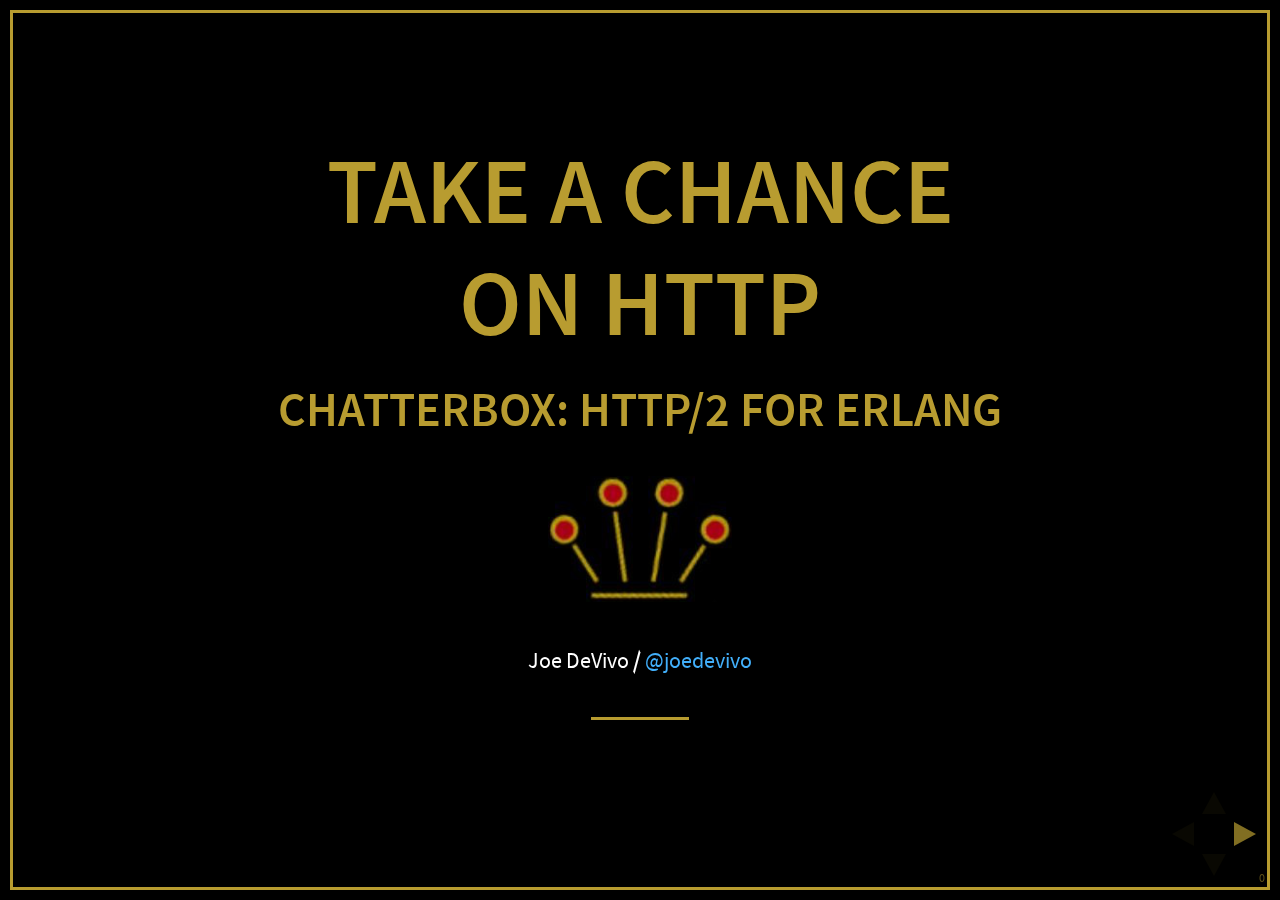
<file: priv/index.html>
<!doctype html>
<html lang="en">

  <head>
    <meta charset="utf-8">
    <title>Chatterbox: HTTP/2 for Erlang</title>

    <meta name="description" content="An Introduction to HTTP/2 and the code that implements it">
    <meta name="author" content="Joe DeVivo">

    <meta name="apple-mobile-web-app-capable" content="yes" />
    <meta name="apple-mobile-web-app-status-bar-style" content="black-translucent" />

    <meta name="viewport" content="width=device-width, initial-scale=1.0, maximum-scale=1.0, user-scalable=no, minimal-ui">

    <link rel="stylesheet" href="css/reveal.css">
    <link rel="stylesheet" href="css/theme/abba.css" id="theme">

    <!-- Code syntax highlighting -->
    <link rel="stylesheet" href="lib/css/zenburn.css">

    <!-- Printing and PDF exports -->
    <script>
      var link = document.createElement( 'link' );
      link.rel = 'stylesheet';
      link.type = 'text/css';
      link.href = window.location.search.match( /print-pdf/gi ) ? 'css/print/pdf.css' : 'css/print/paper.css';
      document.getElementsByTagName( 'head' )[0].appendChild( link );
    </script>

    <!--[if lt IE 9]>
    <script src="lib/js/html5shiv.js"></script>
    <![endif]-->
  </head>

  <body>
    <div class="reveal">
      <!-- Any section element inside of this container is displayed as a slide -->
      <div class="slides">
        <section>
          <h1>Take a Chance<br/>on HTTP</h1>
          <h3>Chatterbox: HTTP/2 for Erlang</h3>
          <img src="./img/crown.png" style="border:0px"/>
          <p>
            <small>Joe DeVivo / <a href="http://twitter.com/joedevivo">@joedevivo</a></small>
          </p>
          <center>
            <div style="height: 3px; width:100px; background: #b89c30; align: center;"></div>
          </center>
        </section>

        <section>
          <h2>A Brief History of HTTP</h2>
          <ul>
            <li>1991 - <a href="http://www.w3.org/Protocols/HTTP/AsImplemented.html">RFC-NULL: HTTP/0.9</a></li>
            <li>1996 - <a href="http://tools.ietf.org/html/rfc1945">RFC-1945: HTTP/1.0</a></li>
            <li>1997 - <a href="http://tools.ietf.org/html/rfc2068">RFC-2068: HTTP/1.1</a></li>
            <li>1999 - <a href="http://tools.ietf.org/html/rfc2616">RFC-2616: HTTP/1.1 (again)</a></li>
            <li>2014 - <a href="http://tools.ietf.org/html/rfc7230">RFC-7230-5: HTTP/1.1 (again (again))!</a></p>
          </ul>
          <p>I</p>
          <aside class="notes">
            I start here just to show how simple it was. HTTP/1.1 was here to resolve ambiguities in HTTP/1.0 and introduce performance optimizations. In 2014's special edition remaster, HTTP/1.1 was split into SIX RFCs totaling over 292 pages
          </aside>
        </section>

        <section>
          <section>
            <h2>On HTTP/1.1's TCP Usage</h2>
          </section>
          <section>
            <h2>It uses less connections because 'Keepalive'</h2>
            <p>That's good!</p>
          </section>
          <section>
            <h2>It sequentially sends requests and receives responses in order via Pipelining</h2>
            <p>That's bad!</p>
            <p>Well, sometimes. Be responsible</p>
          </section>
          <section>
            <h2>Head of line Blocking</h2>
            <ul>
              <li>Pipelining lets you send another request before the first one responds</li>
              <li>It will not respond until the first response is fully served</li>
              <li>Most browsers disable pipelining by default</li>
            </ul>
          </section>
          <section>
            <h2>Performance Hacks</h2>
            <ul>
              <li>Spriting</li>
              <li>Inlining</li>
              <li>Concatenation</li>
              <li>Sharding</li>
            </ul>
            <aside class="notes">
              Spriting/Inlinging - Different ways of serving a large file, and then displaying different parts in differnt places.
              Concatenation - Manually merging javascript files, so they're one file
              Sharding - Different files on different servers = more connections open
            </aside>
          </section>

          <section>
            <h2>Transfer Sizes</h2>
            <h2>Dec/2010 - Apr/2015</h2>
            <img src="./img/chart2.png"/>
            <aside class="notes">Transfer sizes and quantities are going UP! Which would make HoL blocking worse, but also makes the performance hacks worse</aside>
          </section>
        </section>

        <section>
          <section>
            <h2>HTTP/2 Abstract</h2>
            <p>
              This specification describes an optimized expression of the semantics
              of the Hypertext Transfer Protocol (HTTP), referred to as HTTP
              version 2 (HTTP/2).  HTTP/2 enables a <b>more efficient use of network
              resources</b> and a <b>reduced perception of latency</b> by introducing <b>header
              field compression</b> and <b>allowing multiple concurrent exchanges on the
              same connection</b>.  It also introduces <b>unsolicited push of
              representations from servers</b> to clients.
            </p>
            <p>
              This specification is an alternative to, but does not obsolete, the
              HTTP/1.1 message syntax.  <b>HTTP's existing semantics remain unchanged.</b>
            </p>
          </section>

          <section>
            <h2>High Level HTTP/2</h2>
            <ul>
              <li>more efficient use of network resources</li>
              <li>reduced perception of latency</li>
              <li>header field compression</li>
              <li>allowing multiple concurrent exchanges on the same connection</li>
              <li>unsolicited push of representations from servers</li>
              <li>HTTP’s existing semantics remain unchanged.</li>
            </ul>
          </section>

          <section>
            <h2>SPDY</h2>
            <p>Google tried to fix this and pretty much proved it could work</p>
            <aside class="notes">One day, the SPDY/3 draft became the HTTP/2 draft</aside>
          </section>
        </section>
        <section>
          <h2>HTTP/2</h2>
          <p>
            2015 - <a href="http://tools.ietf.org/html/rfc7540">RFC 7540</a>
          </p>
          <ul>
            <li>Keep your semantics</li>
            <li>A path to upgrading</li>
            <li>Be more efficient with connections / networking</li>
          </ul>
        </section>

        <!-- semantics -->
        <section>
          <section>
            <h2>Keep your semantics</h2>
            <ul>
              <li>methods: GET, POST, and Friends</li>
              <li>Headers!</li>
              <li>Requests</li>
              <li>Responses</li>
              <li>if you did it before, it should still work</li>
            </ul>
          </section>
          <section>
            <h2>Technically that means</h2>
            <ul>
              <li><a href="http://tools.ietf.org/html/rfc7231">RFC 7231</a>: HTTP/1.1 Semantics and Content</li>
              <li><a href="http://tools.ietf.org/html/rfc7232">RFC 7232</a>: HTTP/1.1 Conditional Request</li>
              <li><a href="http://tools.ietf.org/html/rfc7233">RFC 7233</a>: HTTP/1.1 Range Requests</li>
              <li><a href="http://tools.ietf.org/html/rfc7234">RFC 7234</a>: HTTP/1.1 Caching</li>
              <li><a href="http://tools.ietf.org/html/rfc7235">RFC 7235</a>: HTTP/1.1 Authentication</li>
              <li>And parts of <a href="http://tools.ietf.org/html/rfc7230">RFC 7230</a>: HTTP/1.1 Message Syntax and Routing</li>
            </ul>
          </section>
          <section>
            <h4 style="color: #b40f29";>Erlang</h4>
            <img style="border:none;" src="./img/webmachine.png"/>
            <aside class="notes">There's an abstraction layer where we can plug chatterbox into something like webmachine for processing REST requests</aside>
          </section>
        </section>

        <section>
          <section>
            <h2>Upgrading HTTP/1* Requests</h2>
          </section>
          <section>
            <h2>https://</h2>
            <p>Uses TLS's "Next Protocol Negotiation"</p>
            <p>Or TLS's "Application Layer Protocol Negotiation"</p>
            <aside class="notes">NPN was what was availble for SPDY, but it was never totally formalized. HTTP/2 supports both to be SPDY friendly, but recommends ALPN</aside>
          </section>
          <section>
            <h2>http://</h2>
            <p>Uses "Upgrade: " header.</p>
            <p>HTTP/2 servers respond with status code </p>
            <pre>101 Switching</pre>
          </section>
        </section>

        <section>
          <h2>Networking Optimizations</h2>
        </section>

        <!-- hpack -->
        <section>
          <section>
            <h2>Header Compression</h2>
            <p>HTTP is stateless</p>
            <p class="fragment">Stateless protocols are repetitive</p>
            <p class="fragment">Stateless protocols are repetitive</p>
          </section>
          <section>
            <h2>HPACK - <a href="http://tools.ietf.org/html/rfc7541">RFC 7541</a></h2>
            <p>A whole RFC just for header compression!</p>
          </section>
          <section>
            <h2>Compression Context is Stateful</h2>
            <aside class="notes">It's stateful at the connection level, but each request is still stateless</aside>
          </section>

          <section>
            <h2>What is a compression context?</h2>
            <p class="fragment">Lookup table for common and recently used headers</p>
            <aside class="notes"></aside>
          </section>

          <section>
            <h4 style="color: #b40f29";>Erlang</h4>
<pre><code data-trim contenteditable class="erlang">
[{pos_integer(), binary(), binary()}]
</code></pre>
          </section>

          <section data-background-transition="fade">
            <h2>The Static Table</h2>
<pre>
                    +-------+--------------------+---------------+
                    | Index | Header Name        | Header Value  |
                    +-------+--------------------+---------------+
                    | 1     | :authority         |               |
                    | 2     | :method            | GET           |
                    | 3     | :method            | POST          |
                    | 4     | :path              | /             |
                    | 5     | :path              | /index.html   |
                    | 6     | :scheme            | http          |
                    | 7     | :scheme            | https         |
                    | 8     | :status            | 200           |
                    | 13    | :status            | 404           |
                    | 14    | :status            | 500           |
                    | 15    | accept-charset     |               |
                    | 16    | accept-encoding    | gzip, deflate |
                                        ...
                    | 57    | transfer-encoding  |               |
                    | 58    | user-agent         |               |
                    | 59    | vary               |               |
                    | 60    | via                |               |
                    | 61    | www-authenticate   |               |
                    +-------+--------------------+---------------+
</pre>
          </section>
          <section>
            <h4 style="color: #b40f29";>Erlang</h4>
<pre><code class="erlang" style="max-height:100%">                      [{1  , <<":authority">>       , undefined},
                       {2  , <<":method">>          , <<"GET">>},
                       {3  , <<":method">>          , <<"POST">>},
                       {4  , <<":path">>            , <<"/">>},
                       {5  , <<":path">>            , <<"/index.html">>},
                       {6  , <<":scheme">>          , <<"http">>},
                       {7  , <<":scheme">>          , <<"https">>},
                       {8  , <<":status">>          , <<"200">>},
                       {13 , <<":status">>          , <<"404">>},
                       {14 , <<":status">>          , <<"500">>},
                       {15 , <<"accept-charset">>   , undefined},
                       {16 , <<"accept-encoding">>  , <<"gzip, deflate">>},
                                    ...
                       {57 , <<"transfer-encoding">>, undefined},
                       {58 , <<"user-agent">>       , undefined},
                       {59 , <<"vary">>             , undefined},
                       {60 , <<"via">>              , undefined},
                       {61 , <<"www-authenticate">> , undefined}]
</code></pre>
            <aside class="notes">
              These are for really common headers. e.g. A response code of 200 is just going to be represented by "8".
              Sometimes there's no value, but the header name is what we're saving here, so 15+value is always "accept-charset", Indexes 1-61, Sometimes value, sometimes not. They're all hardcoded and are constant.
            </aside>
          </section>

          <section>
            <h2>Initial Context is the Static Table</h2>
          </section>

          <section>
            <h4 style="color: #b40f29";>Erlang</h4>
<pre><code data-trim contenteditable class="erlang">
-spec encode([{binary(), binary()}], encode_context()) -> {binary(), encode_context()}.
-spec decode(binary(), decode_context()) -> {headers(), decode_context()}.
</code></pre>
          </section>

          <section>
            <h4>Encoding any header that already exists in the context doesn't change the context</h4>
<pre><code data-trim contenteditable class="erlang">
StaticTable = hpack:new_encode_context(),
{HeaderBin, StaticTable} = encode([{<<":status">>, <<"200">>}], StaticTable).

StaticTable = hpack:new_decode_context(),
{[{<<":status">>, <<"200">>}], StaticTable} = decode(HeaderBin, StaticTable).
</code></pre>
          </section>

          <section>
            <h2>The Dynamic Table</h2>
            <p>Add your own!</p>
            <p>Indexes 62+</p>
            <p>
              Bounded by size in HTTP/2 connection settings as a security precaution
            </p>
          </section>

          <section>
            <h4>Encoding any header that doesn't already exists in the context changes the context</h4>
<pre><code data-trim contenteditable class="erlang">
StaticTable = hpack:new_encode_context(),
{HeaderBin, NewContext} = encode([{<<":status">>, <<"600">>}], StaticTable),
NewContext =/= StaticTable,
%% Second time we try and encode this header
{HeaderBin, NewContext} = encode([{<<":status">>, <<"600">>}], NewContext).
%% Order Matters!
</code></pre>
          </section>

          <section>
            <h2>There Are Four Contexts!</h2>
            <p>Given two peers: X &amp; Y, connected over C1 </p>
            <ul>
              <li>Context A1: encoding outbound requests on X to Y over C1</li>
              <li>Context A2: decoding inbound requests on Y from X over C1</li>
              <li>Context B1: encoding outbound responses on Y to X over C1</li>
              <li>Context B2: decoding inbound responses on X from Y over C1</li>
            </ul>

            <aside class="notes">
              Two for each peer, Maybe easier to think of as one for Requests and one for Responses. If you open multiple connections, there will be 4 contexts per connection, but you wouldn't do that because you can multiplex :D
            </aside>
          </section>

          <section>
            <h2>MATH!</h2>
            <p>
              For a connection between two peers, Client and Server, Server<sub>Context</sub> and Client<sub>Context</sub> are both initialized with the values from the static table
            </p>
            <p>
              encode(Headers, Client<sub>Context</sub>) -> Client<sub>Context</sub>', EncodedBin
            </p>
            <p>
              decode(EncodedBin, Server<sub>Context</sub>) -> Server<sub>Context</sub>', Headers
            </p>
            <p>
              Client<sub>Context</sub>' == Server<sub>Context</sub>'
            </p>
          </section>


          <section>
            <h2>The Basic Case</h2>
<pre>                    +---------------+           +---------------+
                    |Peer X (Client)|           |Peer Y (Server)|
+-------------------+---------------+           +---------------+-------------------+
|                                   |           |                                   |
| +----------+   +-----------+   +--+-----------+--+   +-----------+   +----------+ |
| |Plain Req |   |Encode (A1)|   | Encoded Request |   |Decode (A2)|   |Plain Req | |
| | Headers  |-->|  Context  |-->|     Headers     |-->|  Context  |-->| Headers  | |
| +----------+   +-----------+   +--+-----------+--+   +-----------+   +----------+ |
|                                   |   Cloud   |                                   |
| +----------+   +-----------+   +--+-----------+--+   +-----------+   +----------+ |
| |Plain Resp|   |Decode (B2)|   |Encoded Response |   |Encode (B1)|   |Plain Resp| |
| | Headers  |<--|  Context  |<--|     Headers     |<--+- Context  |<--| Headers  | |
| +----------+   +-----------+   +--+-----------+--+   +-----------+   +----------+ |
|                                   |           |                                   |
|                                   |           |                                   |
+-----------------------------------+           +-----------------------------------+</pre>
          </section>
          <section>
            <h2>A More interesting case</h2>
            <pre>                    +---------------+           +---------------+
                    |Peer X (Client)|           |Peer Y (Server)|
+-------------------+---------------+           +---------------+-------------------+
|                                   |           |                                   |
| +----------+   +-----------+   +--+-----------+--+   +-----------+   +----------+ |
| |Plain Req |   |           |   | Encoded Request |   |           |   |Plain Req | |
| |Headers #1|-->|           |-->|   Headers #1    |-->|           |-->|Headers #1| |
| +----------+   |           |   +--+-----------+--+   |           |   +----------+ |
| +----------+   |           |   +--+-----------+--+   |           |   +----------+ |
| |Plain Req |   |           |   | Encoded Request |   |           |   |Plain Req | |
| |Headers #2|-->|           |-->|   Headers #2    |-->|           |-->|Headers #2| |
| +----------+   |Encode (A1)|   +--+-----------+--+   |Decode (A2)|   +----------+ |
| +----------+   |  Context  |   +--+-----------+--+   |  Context  |   +----------+ |
| |Plain Req |   |           |   | Encoded Request |   |           |   |Plain Req | |
| |Headers #3|-->|           |-->|   Headers #3    |-->|           |-->|Headers #3| |
| +----------+   |           |   +--+-----------+--+   |           |   +----------+ |
| +----------+   |           |   +--+-----------+--+   |           |   +----------+ |
| |Plain Req |   |           |   | Encoded Request |   |           |   |Plain Req | |
| |Headers #4+-->|           |-->|   Headers #4    |-->|           |-->|Headers #4| |
| +----------+   +-----------+   +--+-----------+--+   +-----------+   +----------+ |
+-----------------------------------+           +-----------------------------------+
</pre></section>
          <section>
            <h2>How "H" Packs</h2>
          </section>
          <section>
            <h2>Data Types</h2>
            <ul>
              <li>Numbers</li>
              <li>Strings</li>
            </ul>
          </section>
          <section>
            <h2>Indexed Header Field</h2>
            <pre>
                            0   1   2   3   4   5   6   7
                          +---+---+---+---+---+---+---+---+
                          | 1 |        Index (7+)         |
                          +---+---------------------------+
            </pre>
            <aside class="notes">
              A Name/Value pair already in the table
            </aside>
          </section>

          <section>
            <h2>Literal Header Field w/ Index</h2>
            <pre>
                            0   1   2   3   4   5   6   7
                          +---+---+---+---+---+---+---+---+
                          | 0 | 1 |      Index (6+)       |
                          +---+---+-----------------------+
                          | H |     Value Length (7+)     |
                          +---+---------------------------+
                          | Value String (Length octets)  |
                          +-------------------------------+
            </pre>
            <aside class="notes">
              A Name that's already in the table, but a different value. Lol, what if index is bigger than 2^6-1, which is "63" and can easily happen!
            </aside>
          </section>

          <section>
            <h2>Literal Header Field w/ Index</h2>
            <pre>
                            0   1   2   3   4   5   6   7
                          +---+---+---+---+---+---+---+---+
                          | 0 | 1 |           0           |
                          +---+---+-----------------------+
                          | H |     Name Length (7+)      |
                          +---+---------------------------+
                          |  Name String (Length octets)  |
                          +---+---------------------------+
                          | H |     Value Length (7+)     |
                          +---+---------------------------+
                          | Value String (Length octets)  |
                          +-------------------------------+
            </pre>
            <aside class="notes">
              Neither the name nor value are in the table
            </aside>
          </section>

          <section>
            <h2>Types of Literal Fields</h2>
            <ul>
              <li>with Indexing - added to the dynamic table</li>
              <li>without Indexing - not added to the DT</li>
              <li>never Indexed - never added to any DT</li>
            </ul>
            <aside class="notes">
              All three are ways of saying the same thing, as far as "here's a header and value, but some are not compressed. "never" means no proxies can compress it either, while "without" applies to just one hop.
            </aside>
          </section>

          <section>
            <h4 style="color: #b40f29";>Erlang</h4>
<pre><code data-trim contenteditable class="erlang">
decode(<<>>, HeadersAcc, C) -> {HeadersAcc, C};
%% First bit is '1', so it's an 'Indexed Header Feild'
decode(<<2#1:1,_/bits>>=B, HeaderAcc, Context) ->
    decode_indexed_header(B, HeaderAcc, Context);
%% First two bits are '01' so it's a 'Literal Header Field with Incremental Indexing'
decode(<<2#01:2,_/bits>>=B, HeaderAcc, Context) ->
    decode_literal_header_with_indexing(B, HeaderAcc, Context);
%% First four bits are '0000' so it's a 'Literal Header Field without Indexing'
decode(<<2#0000:4,_/bits>>=B, HeaderAcc, Context) ->
    decode_literal_header_without_indexing(B, HeaderAcc, Context);
%% First four bits are '0001' so it's a 'Literal Header Field never Indexed'
decode(<<2#0001:4,_/bits>>=B, HeaderAcc, Context) ->
    decode_literal_header_never_indexed(B, HeaderAcc, Context);
%% First three bits are '001' so it's a 'Dynamic Table Size Update'
decode(<<2#001:3,_/bits>>=B, HeaderAcc, Context) ->
    decode_dynamic_table_size_update(B, HeaderAcc, Context);
</code></pre>
            <aside class="notes">Pattern Matching makes this easy!</aside>
          </section>

          <section>
            <h2>Huffman Encoding</h2>
            <aside class="notes">Did you see that "H" bit? It means the string is huffman encoded. It's an option for saying more popular characters in less bytes
            </aside>
          </section>
          <section>
<pre>
                                                              code
                                code as bits                 as hex   len
              sym              aligned to MSB                aligned   in
                                                             to LSB   bits
             (  0)  |11111111|11000                             1ff8  [13]
             (  1)  |11111111|11111111|1011000                7fffd8  [23]
             (  2)  |11111111|11111111|11111110|0010         fffffe2  [28]
             (  3)  |11111111|11111111|11111110|0011         fffffe3  [28]
             (  4)  |11111111|11111111|11111110|0100         fffffe4  [28]
                                     ...
         '0' ( 48)  |00000                                         0  [ 5]
         '1' ( 49)  |00001                                         1  [ 5]
         '2' ( 50)  |00010                                         2  [ 5]
         '3' ( 51)  |011001                                       19  [ 6]
         '4' ( 52)  |011010                                       1a  [ 6]
                                     ...
         'X' ( 88)  |11111100                                     fc  [ 8]
         'Y' ( 89)  |1110011                                      73  [ 7]
         'Z' ( 90)  |11111101                                     fd  [ 8]
         '[' ( 91)  |11111111|11011                             1ffb  [13]
         '\' ( 92)  |11111111|11111110|000                     7fff0  [19]
         ']' ( 93)  |11111111|11100                             1ffc  [13]
         '^' ( 94)  |11111111|111100                            3ffc  [14]
         '_' ( 95)  |100010                                       22  [ 6]
         '`' ( 96)  |11111111|1111101                           7ffd  [15]
         'a' ( 97)  |00011                                         3  [ 5]
         'b' ( 98)  |100011                                       23  [ 6]
         'c' ( 99)  |00100                                         4  [ 5]
         'd' (100)  |100100                                       24  [ 6]
         'e' (101)  |00101                                         5  [ 5]
</pre>
            <aside class="notes">
              See?! Weird things like "non visualizable ASCII code 3" are 28 bits, but useful things like "1" are 5 bits. We're all about optimizing the wire
            </aside>
          </section>
          <section>
            <h2>Examples</h2>
            <p>
              There are tons of cool examples in <a href="http://tools.ietf.org/html/rfc7541#appendix-C">HPACK: Appendix C</a>. They're so good that I turned them into <a href="https://github.com/joedevivo/chatterbox/blob/master/test/hpack_tests.erl#L60">EUnit tests</a>
            </p>
          </section>
        </section>

        <!-- HPACK Example -->
        <section>
          <section>
            <h2>HPACK Tables Example</h2>
          </section>
          <section>
            <pre><code style="max-height:100%;" class="erlang">
Headers1 = [
           {<<":path">>, <<"/">>},
           {<<"user-agent">>, <<"my cool browser">>},
           {<<"x-custom-header">>, <<"some custom value">>}
          ],
HeaderContext1 = hpack:new_encode_context(),
{HeadersBin1, HeaderContext2} = hpack:encode(Headers1, HeaderContext1),

Headers2 = [
           {<<":path">>, <<"/some_file.html">>},
           {<<"user-agent">>, <<"my cool browser">>},
           {<<"x-custom-header">>, <<"some custom value">>}
          ],
{HeadersBin2, HeaderContext3} = hpack:encode(Headers2, HeaderContext2),

Headers3 = [
           {<<":path">>, <<"/some_file.html">>},
           {<<"user-agent">>, <<"my cool browser">>},
           {<<"x-custom-header">>, <<"new value">>}
          ],
{HeadersBin3, _HeaderContext4} = hpack:encode(Headers3, HeaderContext3),
  </code></pre>
          </section>
          <section>
            <h2>Request 1</h2>
            <pre><code contenteditable class="erlang">
                Headers1 = [
                 {<<":path">>, <<"/">>},
                 {<<"user-agent">>, <<"my cool browser">>},
                 {<<"x-custom-header">>, <<"some custom value">>}
                ],
  </code></pre>
          </section>
          <!--section>
<pre>
:path - "/"
    - Index 4
user-agent - "my cool browser"
    - Index 58, Literal Value "my cool browser"
x-custom-header - "some custom value"
     - Indexed new name, "x-custom-header", "some custom value"
</pre>
          </section-->
          <section>
            <h4>Wiresharked R1</h4>
<pre>
        Header: :path: /
            Representation: Indexed Header Field
            Index: <b>4</b>
        Header: user-agent: my cool browser
            Representation: Literal Header Field with Incremental Indexing - Indexed Name
            Index: <b>58</b>
            Value: <b>my cool browser</b>
        Header: x-custom-header: some custom value
            Representation: Literal Header Field with Incremental Indexing - New Name
            Name: <b>x-custom-header</b>
            Value: <b>some custom value</b>
</pre>
            <aside class="notes">Look at the first and second headers' index, and the third has none</aside>
          </section>

          <section>
            <h2>R1 Context updates</h2>
<pre><code contenteditable class="erlang">
DynamicTable = [
                {62,<<"x-custom-header">>,<<"some custom value">>},
                {63,<<"user-agent">>,     <<"my cool browser">>}
              ]
</code></pre>
            <ul>
              <li>:path changes nothing</li>
              <li>"user-agent"/"my cool browser" is now Index 62</li>
              <li>"x-custom-header"/"some custom value" is now Index 62
              <li>"user-agent"/"my cool browser" is +1'd to 63</li>
            </ul>
          </section>

          <section>
            <h2>Request 2</h2>
            <pre><code contenteditable class="erlang">
               Headers2 = [
                {<<":path">>, <<"/some_file.html">>},
                {<<"user-agent">>, <<"my cool browser">>},
                {<<"x-custom-header">>, <<"some custom value">>}
               ],
  </code></pre>
          </section>
          <!--section>
<pre>
:path - "/some_file.html"
  - Index 4, Literal Value "/some_file.html"
user-agent - "my cool browser"
  - Index 63
x-custom-header - "some custom value"
  - Index 62
</pre>
          </section-->
          <section>
            <h4>Wiresharked R2</h4>
<pre>
        Header: :path: /some_file.html
            Representation: Literal Header Field with Incremental Indexing - Indexed Name
            Index: <b>4</b>
            Value: <b>/some_file.html</b>
        Header: user-agent: my cool browser
            Representation: Indexed Header Field
            Index: <b>64</b>
        Header: x-custom-header: some custom value
            Representation: Indexed Header Field
            Index: <b>63</b>
</pre>
            <aside class="notes">Look at those indexes? 64 &amp; 63? Didn't I just say 62 &amp; 63? Yes! It's because the encoding context is updated per header, not per request. Ordering!</aside>
          </section>
          <section>
            <h2>R2: Context updates</h2>
<pre><code contenteditable class="erlang">
              [
                {62,<<":path">>,          <<"/some_file.html">>},
                {63,<<"x-custom-header">>,<<"some custom value">>},
                {64,<<"user-agent">>,     <<"my cool browser">>}
              ]
</code></pre>
            <ul>
              <li>":path"/"/some_file.html" is the new Index 62</li>
              <li>"x-custom-header"/"some custom value" is +1'd 63</li>
              <li>"user-agent"/"my cool browser" is +1'd to 64</li>
            </ul>
            <aside class="notes">
              FIFO queue. First in, First out. Falls of the end.
            </aside>
          </section>
          <section>
            <h2>Request 3</h2>
            <pre><code contenteditable class="erlang">
                    Headers3 = [
                     {<<":path">>, <<"/some_file.html">>},
                     {<<"user-agent">>, <<"my cool browser">>},
                     {<<"x-custom-header">>, <<"new value">>}
                    ],
  </code></pre>
          </section>
          <!--section>
<pre>
:path - "/some_file.html"
  - Index 62
user-agent - "my cool browser"
  - Index 64
x-custom-header - "new value"
  - Index 63, Literal Value "new value"
</pre>
          </section-->
          <section>
            <h4>Wiresharked R3</h4>
<pre>
       Header: :path: /some_file.html
            Representation: Indexed Header Field
            Index: <b>62</b>
        Header: user-agent: my cool browser
            Representation: Indexed Header Field
            Index: <b>64</b>
        Header: x-custom-header: new value
            Representation: Literal Header Field with Incremental Indexing - Indexed Name
            Index: <b>63</b>
            Value: new value
</pre>
          </section>
          <section>
            <h2>R3: Context updates</h2>
<pre><code contenteditable class="erlang">
                [
                  {62,<<"x-custom-header">>,<<"new value">>},
                  {63,<<":path">>,          <<"/some_file.html">>},
                  {64,<<"x-custom-header">>,<<"some custom value">>},
                  {65,<<"user-agent">>,     <<"my cool browser">>}
                ]
</code></pre>
            <ul>
              <li>"x-custom-header"/"new value" is the new 62</li>
              <li>":path"/"/some_file.html" is +1'd to 63</li>
              <li>"x-custom-header"/"some custom value" is +1'd 64</li>
              <li>"user-agent"/"my cool browser" is +1'd to 65</li>
            </ul>
            <aside class="notes">
              when the sum of the sizes of name/value pairs exceedes the maximum table size, that last header falls off the end. bye!
            </aside>
          </section>
        </section>

        <!-- this is an interesting bug, but not something i have time for in this presentation. -->
        <!--section>
          <section>
            <h2>Debugging This Slide Deck</h2>
            <h2>With Wireshark</h2>
          </section>
          <section>
            <pre>
        Header: x-custom-header: new value
            Name Length: 15
            Name: x-custom-header
            Value Length: 9
            Value: new value
            Representation: Literal Header Field with Incremental Indexing - Indexed Name
            Index: 63
            </pre>
            <aside class="notes">I had such a hard time getting this to appear in wireshark.</aside>
          </section>
          <section>
            <h2>Why?</h2>
            <p>Index : 63</p>
            <p>Binary: 111111</p>
          </section>
        <section-->
        <!-- Multiplexing -->
        <section>
          <section>
            <h2>Multiplexing: Pipelining done right</h2>
          </section>
          <section>
            <h2>Streams</h2>
            <p>There's one connection, streams are logical abstractions across it</p>
            <p>They have unique identifier s</p>
            <p>Section 5.1.1 says client initiated stream ids are odd, server's are even</p>
          </section>
          <section>
            <h2>Stream 0</h2>
            <p>Stream 0 is the meta stream. Frames sent to it apply to the entire connection</p>
            <p>Some frame types (e.g. Data) can't be sent to stream 0.</p>
          </section>
          <section>
            <h2>Frames</h2>
            <p>A frame's stream identifier determines which multiplexed stream it belongs to</p>
          </section>
          <section>
            <h2>One Stream Id</h2>
            <h2>per frame</h2>
            <p>A series of frames for each stream id is reconstructed on the other side, in the order they arrive</p>
          </section>
          <section>
            <h2>Order?</h2>
            <p>Yes, because the header context is a piece of state, all those HPACK indexes would get out of sync if the client and server processed things in a different order</p>
          </section>
          <section>
            <h2>Order Matters</h2>
<pre>
+---------------+           +---------------+
|Peer X (Client)|           |Peer Y (Server)|
+---------------+           +---------------+------------------------------+
                |           |                                              |
---------+   +--+-----------+--+              +-----------+   +----------+ |
         |   | Encoded Request |              |           |   |Plain Req | |
         |-->|   Headers #1    |------------->|           |-->|Headers #1| |
         |   +--+-----------+--+              |           |   +----------+ |
         |   +--+-----------+--+              |           |   <b>+----------+</b> |
         |   | Encoded Request |              |           |   <b>| Bad Req  |</b> |
         |-->|   Headers #2    |<b>------\       </b>|           |--><b>|Headers #3|</b> |
code (A1)|   +--+-----------+--+<b>   ----\-----></b>|Decode (A2)|   <b>+----------+</b> |
Context  |   +--+-----------+--+<b>  /     \     </b>|  Context  |   +----------+ |
         |   | Encoded Request |<b>-/       \    </b>|           |   |Bad Req   | |
         |-->|   Headers #3    |<b>          ---></b>|           |-->|Headers #2| |
         |   +--+-----------+--+              |           |   +----------+ |
         |   +--+-----------+--+              |           |   +----------+ |
         |   | Encoded Request |              |           |   |Plain Req | |
         |-->|   Headers #4    |------------->|           |-->|Headers #4| |
---------+   +--+-----------+--+              +-----------+   +----------+ |
                |           |                                              |
---------+   +--+-----------+--+              +-----------+   +----------+ |
code (B2)|   |Encoded Response |              |Encode (B1)|   |Plain Resp| |
Context  |<--|     Headers     |<-------------|  Context  |<--| Headers  | |
---------+   +--+-----------+--+              +-----------+   +----------+ |
----------------+           +----------------------------------------------+</pre>
          <aside class="notes">We'll explore this case in code!</aside>
          </section>
          <section>
            <h2>Jargon Alert!</h2>
            <p>A <b>connection</b> has multiple <b>streams</b> which can accept multiple <b>frames</b> in order</p>
          </section>
          <section>
            <h2>Handling</h2>
            <p>There are rules in the spec about how many can be "active" at a time, and what types of frames can be received when</p>
          </section>
          <section>
            <pre>
                             +--------+
                     send PP |        | recv PP
                    ,--------|  idle  |--------.
                   /         |        |         \
                  v          +--------+          v
           +----------+          |           +----------+
           |          |          | send H /  |          |
    ,------| reserved |          | recv H    | reserved |------.
    |      | (local)  |          |           | (remote) |      |
    |      +----------+          v           +----------+      |
    |          |             +--------+             |          |
    |          |     recv ES |        | send ES     |          |
    |   send H |     ,-------|  open  |-------.     | recv H   |
    |          |    /        |        |        \    |          |
    |          v   v         +--------+         v   v          |
    |      +----------+          |           +----------+      |
    |      |   half   |          |           |   half   |      |
    |      |  closed  |          | send R /  |  closed  |      |
    |      | (remote) |          | recv R    | (local)  |      |
    |      +----------+          |           +----------+      |
    |           |                |                 |           |
    |           | send ES /      |       recv ES / |           |
    |           | send R /       v        send R / |           |
    |           | recv R     +--------+   recv R   |           |
    | send R /  `----------->|        |&lt;-----------'  send R / |
    | recv R                 | closed |               recv R   |
    `----------------------->|        |&lt;----------------------'
                             +--------+
            </pre>
          <aside class="notes">
            Don't get your hopes up to high. I got excited too when I thought it was an FSM at first
          </aside>
          </section>
        </section>

        <!-- Frames -->
        <section>
          <section>
            <h2>Frames</h2>
            <pre>
    +-----------------------------------------------+
    |                 Length (24)                   |
    +---------------+---------------+---------------+
    |   Type (8)    |   Flags (8)   |
    +-+-------------+---------------+-------------------------------+
    |R|                 Stream Identifier (31)                      |
    +=+=============================================================+
    |                   Frame Payload (0...)                      ...
    +---------------------------------------------------------------+
            </pre>
          </section>
          <section>
            <h2>Type</h2>
            <p>One of 10 frame types. Each has rules for payload sizes, payload content and which flags can be set.</p>
          </section>
          <section>
            <h2>Flags</h2>
            <p>A few control bits that have different uses for different frame types</p>
          </section>
          <section>
            <h2>R</h2>
            <p>A shoutout to pirates</p>
          </section>
          <section>
            <h2>Stream Identifier</h2>
            <p>Which multiplexed stream this frame is for</p>
          </section>

                    <section>
<pre>
        +-----------------------------------------------+
        |                 Length (24)                   |
        +---------------+---------------+---------------+
        |   Type (8)    |   Flags (8)   |
        +-+-------------+---------------+-------------------------------+
        |R|                 Stream Identifier (31)                      |
        +=+=============================================================+
        |                   Frame Payload (0...)                      ...
        +---------------------------------------------------------------+
</pre>

            <h4 style="color: #b40f29";>Erlang</h4>
<pre><code class="erlang">
-spec read_binary_frame_header(binary()) -&gt; {frame_header(), binary()}.
read_binary_frame_header(&lt;&lt;Length:24,Type:8,Flags:8,_R:1,StreamId:31,Rem/bits&gt;&gt;) -&gt;
    Header = #frame_header{
        length = Length,
        type = Type,
        flags = Flags,
        stream_id = StreamId
    },
    {Header, Rem}.
</code></pre>
            <aside class="notes">The first 9 bytes better be a frame header. The following bytes depend on it.</aside>
          </section>
        </section>

        <section>
          <section>
            <h2>Connection Level Frame Types</h2>
          </section>
          <section>
            <h2>SETTINGS</h2>
            <p>Negotiates overall connection settings</p>
          </section>
          <section>
            <h2>PING</h2>
            <p>measuring round trip, also keeps the connection open</p>
          </section>
          <section>
            <h2>GOAWAY</h2>
            <p>We're done here. Could be an error, could just be natual causes</p>
          </section>
          <section>
            <h2>WINDOW_UPDATE</h2>
            <p>Issues a credit for flow control for the entire connection</p>
          </section>
        </section>

        <section>
          <section>
            <h2>Frame Types</h2>
          </section>
          <section>
            <h2>HEADERS</h2>
            <p>Request and Response Headers start with these</p>
          </section>
          <section>
            <h2>PUSH_PROMISE</h2>
            <p>Headers for a response for which there was no request</p>
          </section>
          <section>
            <h2>CONTINUATION</h2>
            <p>PUSH_PROMISE and HEADERS are the first frame of headers, but if they're too big to fit in one frame, the rest comes over in CONTINUATION frames. When a frame comes over with the END_HEADERS flag set, we know it's over</p>
          </section>
          <section>
            <h2>DATA</h2>
            <p>Request and Response Bodies are made of these</p>
          </section>
          <section>
            <h2>PRIORITY</h2>
            <p>Sent to change a stream's priority</p>
          </section>
          <section>
            <h2>RST_STREAM</h2>
            <p>Sent to give up on a stream</p>
          </section>
          <section>
            <h2>WINDOW_UPDATE</h2>
            <p>Issues a credit for flow control for a stream</p>
            <p>This is the only frame type that works on both levels</p>
          </section>
        </section>

        <section>
          <section>
            <h2>Flow Control</h2>
            <p>Applied to both the Connection as a whole and Individual Streams</p>
          </section>

          <section>
            <h2>Only Applies to Data Frames</h2>
            <aside class="notes">Allows control frames to get in</aside>
          </section>

          <section>
            <h2>Receiver</h2>
            <p>Each receiver advertizes how many bytes it can receive</p>
          </section>

          <section>
            <h2>Sender</h2>
            <p>Won't send more than the receiver advertizes</p>
          </section>

          <section>
            <h2>WINDOW_UPDATE</h2>
            <p>
              The window update frame is sent by the receiver to increase the number of bytes advertized. There is no decrement operation.
            </p>
          </section>

          <section>
            <h2 style="color: #b40f29";>Erlang</h2>
            <aside class="notes">Pattern match on data frame header length. Maintain credit balance in the FSM state for the connection level. We could have put the stream level credit in the stream's gen_fsm, but we don't have one because...</aside>
          </section>
        </section>

        <section>
          <h2>Prioritization</h2>
          <p>A client can request that a server prioritizes a certain stream over another.</p>
          <p>It is built in a tree structure so you can create requests for stream dependencies.</p>
          <p>Leaves in a tree can have different weights</p>
          <h4>A server is under no obligation to honor these requests</h4>
          <aside class="notes">
            So I punted on it for V1; however, we didn't spawn each stream into it's own gen_fsm explicity so we could have control over priority in a future version.
          </aside>
        </section>

        <section>
          <section>
            <h2>STREAMS</h2>
          </section>
          <section>
            <h2>http2_stream</h2>
            <p>A Fauxnite State Machine</p>
            <aside class="notes">A new name for an old idea!</aside>
          </section>
          <section>
            <pre>
                             +--------+
                     send PP |        | recv PP
                    ,--------|  idle  |--------.
                   /         |        |         \
                  v          +--------+          v
           +----------+          |           +----------+
           |          |          | send H /  |          |
    ,------| reserved |          | recv H    | reserved |------.
    |      | (local)  |          |           | (remote) |      |
    |      +----------+          v           +----------+      |
    |          |             +--------+             |          |
    |          |     recv ES |        | send ES     |          |
    |   send H |     ,-------|  open  |-------.     | recv H   |
    |          |    /        |        |        \    |          |
    |          v   v         +--------+         v   v          |
    |      +----------+          |           +----------+      |
    |      |   half   |          |           |   half   |      |
    |      |  closed  |          | send R /  |  closed  |      |
    |      | (remote) |          | recv R    | (local)  |      |
    |      +----------+          |           +----------+      |
    |           |                |                 |           |
    |           | send ES /      |       recv ES / |           |
    |           | send R /       v        send R / |           |
    |           | recv R     +--------+   recv R   |           |
    | send R /  `----------->|        |&lt;-----------'  send R / |
    | recv R                 | closed |               recv R   |
    `----------------------->|        |&lt;----------------------'
                             +--------+
            </pre>
            <aside class="notes">All these transitions are triggered by either receiving or sending a frame. These states exist on both sides of the connection, just like encoding contexts!</aside>
          </section>
          <section>
            <h2>Stream State</h2>
<pre><code data-trim contenteditable class="erlang">
-record(stream_state, {
  stream_id = undefined :: stream_id(),
  state = idle :: stream_state_name(),
  send_window_size = ?DEFAULT_INITIAL_WINDOW_SIZE :: integer(),
  recv_window_size = ?DEFAULT_INITIAL_WINDOW_SIZE :: integer(),
  queued_frames = [] :: [frame()],
  incoming_frames = [] :: [frame()],
  socket = {undefined, undefined} :: {gen_tcp | ssl, port()}
}).
</code></pre>
          </section>

          <section>
            <h2>Stream Transitions</h2>
<pre><code data-trim contenteditable class="erlang">
-spec recv_frame(frame(), stream_state()) -> stream_state().
-spec send_frame(frame(), stream_state()) -> stream_state().
</code></pre>
          </section>

          <section>
<pre><code class="erlang">
route_frame(F={H=#frame_header{
                  length=L,
                  stream_id=StreamId}, _Payload},
            S = #chatterbox_fsm_state{
                   streams=Streams,
                   connection=C=#connection_state{
                                   socket=_Socket,
                                   recv_window_size=RWS
                                  }
                  })
    when H#frame_header.type == ?DATA ->
</code></pre>
          </section>

          <section>
<pre><code class="erlang">
    {Stream, NewStreamsTail} = get_stream(StreamId, Streams),
    %% Decrement connection recv_window L
    NewRWS = RWS - L,
    %% Decrement stream recv_window L happens in http2_stream:recv_frame
    FinalStream = http2_stream:recv_frame(F, Stream),
</code></pre>
          </section>

          <section>
<pre><code class="erlang">
    {next_state, connected, S#chatterbox_fsm_state{
                              streams=[{StreamId,FinalStream}|NewStreamsTail],
                              connection=C#connection_state{
                                           recv_window_size=NewRWS
                                          }
                             }
    };
</code></pre>
            <aside class="notes">This is just the handler for data frames coming in on the chatterbox_fsm connection level</aside>
          </section>
          <section>
<pre><code data-trim contenteditable class="erlang">
FinalStream = http2_stream:recv_frame(F, Stream),
</code></pre>
            <aside class="notes">If you take one line away from the last slide, let it be this one, because it sends you...</aside>
          </section>
          <section>
            <h2>http2_stream</h2>
            <p>State Machine without a Process</p>
          </section>
          <section>
            <h2>new/3</h2>
            <pre><code data-trim contenteditable class="erlang">
-spec new(stream_id(), {pos_integer(), pos_integer()}, {gen_tcp|ssl, port()}) -> stream_state().
new(StreamId, {SendWindowSize, RecvWindowSize}, Socket) ->
    #stream_state{
       stream_id=StreamId,
       send_window_size = SendWindowSize,
       recv_window_size = RecvWindowSize,
       socket = Socket
      }.
</code></pre>
            <aside class="notes">
              new/3 is the new init/1, All of the initial state, none of the process spawning
            </aside>
          </section>
          <section>
<pre><code class="erlang">
recv_frame(F={FH = #frame_header{
              stream_id=StreamId,
              type=?HEADERS
             }, _Payload},
           State = #stream_state{state=idle})
when ?IS_FLAG(FH#frame_header.flags, ?FLAG_END_STREAM) ->
    State#stream_state{
      stream_id = StreamId,
      state = half_closed_remote,
      incoming_frames = [F]
     };
</code></pre>
            <aside class="notes">First clause will handle transitions from idle to half_closed_remote, via HEADERS frame with END_STREAM flag set</aside>
          </section>
          <section>
<pre><code data-trim contenteditable class="erlang">
recv_frame(F={_FH = #frame_header{
              stream_id=StreamId,
              type=?HEADERS
             }, _Payload},
           State = #stream_state{state=idle}) ->
    State#stream_state{
      stream_id = StreamId,
      state = open,
      incoming_frames = [F]
     };
</code></pre>
            <aside class="notes">This one goes to open, because it's a headers frame, but not the end of stream</aside>
          </section>
          <section>
            <h2>Flow Control</h2>
<pre><code data-trim contenteditable class="erlang">
send_frame(F={#frame_header{
                 length=L,
                 type=?DATA
                },_Data},
           State = #stream_state{
                      send_window_size=SWS,
                      socket={Transport,Socket}
                     })
  when SWS >= L ->
    Transport:send(Socket, http2_frame:to_binary(F)),
    NewSendWindow = SWS - L,
    State#stream_state{
       send_window_size=NewSendWindow
      };
</code></pre>
          </section>

          <section>
<pre><code class="erlang">
send_frame(F={#frame_header{
                 length=L,
                 type=?DATA
                },_Data},
           State = #stream_state{
                      send_window_size=SWS,
                      queued_frames = QF
                     })
  when SWS < L ->
    State#stream_state{
       queued_frames=QF ++ [F]
      };
</code></pre>
            <aside class="notes">A couple of clauses here for handling different kinds of frames received by the http2_stream</aside>
          </section>
          <section>
            <h2></h2>
<pre><code data-trim contenteditable class="erlang">
%% This is a baller fold right here.
%% Fauxnite State Machine at its finest.
NewStream = lists:foldl(
              fun(Frame, State) ->
                      http2_stream:send_frame(Frame, State)
              end,
              Stream,
              Frames),
</code></pre>
          <aside class="notes">Processing a sequence of response data frames</aside>
          </section>
        </section>

        <section>
          <section>
            <h2>Server Push</h2>
          </section>
          <section>
            <h2>Guessing about requests that will come</h2>
          </section>
          <section>
            <h2>Static Content</h2>
            <p>Imagine inspecting HTML on the way out, and sending pushes for all the CSS, JavaScript, and Images you need.</p>
            <p>Is this exciting for APIs? <b>Yes!</b></p>
            <aside class="notes">
              If your response contains a link, push promises are for you!
            </aside>
          </section>
        </section>

        <section>
          <h2>Chatterbox</h2>
          <p><a href="http://github.com/joedevivo/chatterbox">Chatterbox</a></p>
        </section>

        <section>
          <h2>Chatterbox FSM</h2>
          <h4>A Connection State Machine</h4>
        </section>
        <section>
          <section>
            <h2>Without a connection, what can we do?</h2>
          </section>

          <section>
            <h2>RFC 7540 - <a href="http://tools.ietf.org/html/rfc7540#section-3.5">Section 3.5</a></h2>
            <pre>
The client connection preface starts with a sequence of 24 octets,
which in hex notation is:
     0x505249202a20485454502f322e300d0a0d0a534d0d0a0d0a
That is, the connection preface starts with the string
     "PRI * HTTP/2.0\r\n\r\nSM\r\n\r\n"
This sequence MUST be followed by a SETTINGS frame
(Section 6.5), which MAY be empty.
            </pre>
          </section>

          <section>
            <h2>RFC 7540 - <a href="http://tools.ietf.org/html/rfc7540#section-3.5">Section 3.5</a></h2>
            <pre>
The server connection preface consists of a potentially empty
SETTINGS frame (Section 6.5) that MUST be the first frame the server
sends in the HTTP/2 connection.

The SETTINGS frames received from a peer as part of the connection
preface MUST be acknowledged (see Section 6.5.3) after sending the
connection preface.
            </pre>
          </section>
          <section>
            <h2>RFC 7540 - <a href="http://tools.ietf.org/html/rfc7540#section-6.5.3">Section 6.5.3</a></h2>
            <pre>
Once all values have been processed, the
recipient MUST immediately emit a SETTINGS frame with the ACK flag
set.  Upon receiving a SETTINGS frame with the ACK flag set, the
sender of the altered parameters can rely on the setting having been
applied.
If the sender of a SETTINGS frame does not receive an acknowledgement
within a reasonable amount of time, it MAY issue a connection error
(Section 5.4.1) of type SETTINGS_TIMEOUT.
            </pre>
          </section>
          <section>
            <h2>tl;dr</h2>
            <p>A connection start must</p>
            <ul>
              <li>Send the TEXT: <b>"PRI * HTTP/2.0\r\n\r\nSM\r\n\r\n"</b></li>
              <li>Must send a SETTINGS frame</li>
              <li>Must have that SETTINGS frame ACK'd</li>
              <li>Must receive a SETTINGS frame from the client</li>
              <li>Must ACK that client's SETTINGS frame</li>
            </ul>
          </section>
          <section>
            <h2>SETTINGS</h2>
            <ul>
              <li>SETTINGS_HEADER_TABLE_SIZE</li>
              <li>SETTINGS_ENABLE_PUSH</li>
              <li>SETTINGS_MAX_CONCURRENT_STREAMS</li>
              <li>SETTINGS_INITIAL_WINDOW_SIZE</li>
              <li>SETTINGS_MAX_FRAME_SIZE</li>
              <li>SETTINGS_MAX_HEADER_LIST_SIZE</li>
            </ul>
            <aside class="notes">
              TODO: What are these?
            </aside>
          </section>
          <section>
            <h2>RFC 7540 - <a href="http://tools.ietf.org/html/rfc7540#section-4">Section 4</a></h2>
            <pre>
Once the HTTP/2 connection is established, endpoints can begin
exchanging frames.
            </pre>
            <aside class="notes">Pity party: see how many sections and out of order things I had to find for this piece of flow?</aside>
          </section>
          <section>
<pre><code data-trim contenteditable class="erlang">
-define(PREAMBLE, "PRI * HTTP/2.0\r\n\r\nSM\r\n\r\n").

handle_info({_, _Socket, &lt;&lt;?PREAMBLE,Bin/bits&gt;&gt;}, _, S) ->
    lager:debug("handle_info HTTP/2 Preamble!"),
    gen_fsm:send_event(self(), {start_frame,Bin}),
    {next_state, settings_handshake, S};
</code></pre>
          </section>

          <section>
            <h2>Settings Handshake State</h2>
          </section>

          <section>
            <h2>What it does it</h2>
            <ol>
              <li>Send our server SETTINGS frame</li>
              <li>Wait for client SETTINGS frame</li>
              <li>Wait client's SETTINGS ACK</li>
              <li>Send ACK of client settings</li>
              <li>Backlog any frames before 3 and 4 are done</li>
              <li>Transition to connected state</li>
            </ol>
          </section>

          <section>
<pre><code data-trim contenteditable class="erlang">
settings_handshake({start_frame, Bin}, S=#chatterbox_fsm_state{...}) ->
    NewState = case Bin of
        <<>> ->
            S;
        _ ->
            OtherFrames = http2_frame:from_binary(Bin),
            {SettingsBacklog, FB} = lists:partition(
                fun({X,_}) -> X#frame_header.type =:= ?SETTINGS end,
                OtherFrames),
            S#chatterbox_fsm_state{frame_backlog=FB, settings_backlog=SettingsBacklog}
    end,

    %% Assemble our settings and send them
    http2_frame_settings:send(Socket, ServerSettings),
    settings_handshake_loop(NewState, {false, false}).
</code></pre>
            <aside class="notes">When we start, read all the frames we can and split them into ?SETTINGS and other</aside>
          </section>

          <section>
<pre><code data-trim contenteditable class="erlang">
settings_handshake_loop(State=#chatterbox_fsm_state{frame_backlog=FB}, {true, true}) ->
    gen_fsm:send_event(self(), backlog),
    {next_state, connected, State#chatterbox_fsm_state{frame_backlog=lists:reverse(FB)}};
settings_handshake_loop(State = #chatterbox_fsm_state{
                                   settings_backlog=[{H,P}|T]
                                  },
                        Acc) ->
    lager:debug("[settings_handshake] Backlogged Frame"),
    settings_handshake_loop({H#frame_header.type, ?IS_FLAG(H#frame_header.flags, ?FLAG_ACK)},
                            {H, P},
                            Acc,
                            State#chatterbox_fsm_state{settings_backlog=T});
settings_handshake_loop(State = #chatterbox_fsm_state{
                                   connection=#connection_state{
                                                 socket=Socket
                                                },
                                   settings_backlog=[]
                                  },
                        Acc) ->
    lager:debug("[settings_handshake] Incoming Frame"),
    {H, Payload} = http2_frame:read(Socket),
    settings_handshake_loop(
      {H#frame_header.type,?IS_FLAG(H#frame_header.flags, ?FLAG_ACK)},
      {H, Payload},
      Acc,
      State).
</code></pre>
            <aside class="notes">This here is just to read frames off the backlog (from before we sent our settings frame) in case the client settings already came in, otherwise it starts reading frames off the socket</aside>
          </section>

          <section>
<pre><code data-trim contenteditable class="erlang">
settings_handshake_loop({?SETTINGS,false},{_Header,CSettings}, {ReceivedAck,false},
                        State = #chatterbox_fsm_state{connection=C=#connection_state{socket=S}}) ->
    ClientSettings = http2_frame_settings:overlay(#settings{}, CSettings),
    lager:debug(
      "[settings_handshake] got client_settings: ~p",
      [http2_frame_settings:format(ClientSettings)]),
    http2_frame_settings:ack(S),
    settings_handshake_loop(
      State#chatterbox_fsm_state{
        connection=C#connection_state{
                     send_settings=ClientSettings
                    }
       },
      {ReceivedAck,true}
     );
settings_handshake_loop({?SETTINGS,true},{_,_},{false,ReceivedClientSettings},State) ->
    lager:debug("[settings_handshake] got server_settings ack"),
    settings_handshake_loop(State,{true,ReceivedClientSettings});
settings_handshake_loop(_,FrameToBacklog,Acc,State=#chatterbox_fsm_state{frame_backlog=FB}) ->
    lager:debug("[settings_handshake] got rando frame"),
    settings_handshake_loop(State#chatterbox_fsm_state{frame_backlog=[FrameToBacklog|FB]}, Acc).
</code></pre>
            <aside class="notes">And here we check for settings frame with client settings, settings frame with ACK or other</aside>
          </section>

          <section>
            <h2>Connected State</h2>
          </section>
        </section>

        <section>
          <section>
            <h2>Development</h2>
          </section>
          <section>
            <h2>Minimum Viable Response: NGHTTP2</h2>
            <p>No content handler, just a hard coded response</p>
          </section>
          <section>
            <h2>Firefox 37</h2>
            <p>This Slide Deck!</p>
          </section>
          <section>
            <h2>When Things Go Wrong</h2>
            <p>Building a client that breaks the rules</p>
            <aside class="notes">
              I needed a client that could break the rules, so I could test that the server breaks properly
            </aside>
          </section>
          <section>
            <h2>http2c APIs</h2>
            <ul>
              <li>High Level - Request/Response</li>
              <li>Mid Level - HTTP/2 Frames</li>
              <li>Low Level - Binary</li>
            </ul>
          </section>
          <section>
            <p>RFC 7540 <a href="http://tools.ietf.org/html/rfc7540#section-4.3">Section 4.3</a></p>
<pre>
Each header block is processed as a discrete unit.  Header blocks
MUST be transmitted as a contiguous sequence of frames, with no
interleaved frames of any other type or from any other stream.  The
last frame in a sequence of HEADERS or CONTINUATION frames has the
END_HEADERS flag set.  The last frame in a sequence of PUSH_PROMISE
or CONTINUATION frames has the END_HEADERS flag set.  This allows a
header block to be logically equivalent to a single frame.
</pre>
            <p>RFC 7540 <a href="http://tools.ietf.org/html/rfc7540#section-6.2">Section 6.2</a></p>
<pre>
END_HEADERS (0x4):  When set, bit 2 indicates that this frame
  contains an entire header block (Section 4.3) and is not followed
  by any CONTINUATION frames.

A HEADERS frame without the END_HEADERS flag set MUST be followed
by a CONTINUATION frame for the same stream.  A receiver MUST
treat the receipt of any other type of frame or a frame on a
different stream as a connection error (Section 5.4.1) of type
PROTOCOL_ERROR.
</pre>
          </section>
          <section>
<pre><code data-trim contenteditable class="erlang">
Frames = [
   {#frame_header{length=8,type=?HEADERS,stream_id=3},
    #headers{ block_fragment=H1 }},
   {#frame_header{length=8,type=?CONTINUATION,stream_id=3},
    #continuation{block_fragment=H2}},
   %% not allowed!
   {#frame_header{length=8,type=?HEADERS,stream_id=3},
    #headers{block_fragment=H1}},
   {#frame_header{
     length=8,type=?CONTINUATION,
     flags=?FLAG_END_HEADERS,
     stream_id=3
     },
    #continuation{block_fragment=H3}}
],
http2c:send_unaltered_frames(Client, Frames),
</code></pre>
          </section>

          <section>
<pre><code data-trim contenteditable class="erlang">
%% No response on stream 3
Resp = http2c:get_frames(Client, 3),
?assertEqual(0, length(Resp)),

%% One GOAWAY frame on stream 0
Resp2 = http2c:get_frames(Client, 0),
1 = length(Resp2),

%% Protocol Error
[{_GoAwayH, GoAway}] = Resp2,
?PROTOCOL_ERROR = GoAway#goaway.error_code,
</code></pre>
          </section>

          <section>
            <h2>chatterbox_fsm: continuation state</h2>
            <ul>
              <li>Any time a HEADERS frame is received, enter CONTINUATION state</li>
              <li>In that state, only accept CONTINUATION frames from that stream</li>
              <li>when a CONTINUATION with the END HEADERS flag is set, transition back to 'connected'</li>
              <li>If any other frame type comes in (or CONTINUATION with other stream id), send GOAWAY with CONNECTION ERROR</li>
            </ul>
          </section>
          <section>
<pre><code data-trim contenteditable class="erlang">
continuation(start_frame,
             S = #chatterbox_fsm_state{
                 connection=#connection_state{
                               socket=Socket
                              },
                 continuation_stream_id = StreamId
                }) ->
    Frame = {FH,_} = http2_frame:read(Socket),
    lager:debug("[continuation] [start_frame] ~p", [http2_frame:format(Frame)]),

    Response = case {FH#frame_header.stream_id, FH#frame_header.type} of
                   {StreamId, ?CONTINUATION} ->
                       route_frame(Frame, S);
                   _ ->
                       go_away(?PROTOCOL_ERROR, S)
               end,
    gen_fsm:send_event(self(), start_frame),
    Response;
continuation(_, State) ->
    go_away(?PROTOCOL_ERROR, State).
</code></pre>
          </section>
          <section>
            <h2>Take out the bad frame</h2>
<pre><code data-trim contenteditable class="erlang">
Resp = http2c:get_frames(Client, 3),
?assertEqual(2, length(Resp)).
</code></pre>
          <aside class="notes">If I took out the bad frame, which I did for another test, I'd assert this instead</aside>
         </section>
        </section>
        <section>
          <section>
            <h2>chatterbox_fsm</h2>
            <p>Routing frames in the connected state</p>
          </section>

          <section>
<pre><code data-trim contenteditable class="erlang">
-spec route_frame(frame(), #chatterbox_fsm_state{}) -&gt;
    {next_state, connected, #chatterbox_fsm_state{}}.
</code></pre>
          </section>

          <section>
            <h2>FRAMES</h2>
            <p>The http2_frame module</p>
          </section>

          <section>
<pre><code data-trim contenteditable class="erlang">
-spec from_binary(binary()) -&gt; [{frame_header(), payload()}].
from_binary(Bin) -&gt;
    from_binary(Bin, []).

from_binary(&lt;&lt;&gt;&gt;, Acc) -&gt;
    Acc;
from_binary(Bin, Acc) -&gt;
    {Header, PayloadBin} = read_binary_frame_header(Bin),
    {ok, Payload, Rem} = read_binary_payload(PayloadBin, Header),
    from_binary(Rem, [{Header, Payload}|Acc]).
</code></pre>
            <aside class="notes">
              The binary passed in can be more than one frame. I haven't handled the case where a partial frame arrives. I've started that work in the client, so... soon?
            </aside>
          </section>
<!--
          <section>
            <h2>The Front 9</h2>
<pre>
        +-----------------------------------------------+
        |                 Length (24)                   |
        +---------------+---------------+---------------+
        |   Type (8)    |   Flags (8)   |
        +-+-------------+---------------+-------------------------------+
        |R|                 Stream Identifier (31)                      |
        +=+=============================================================+
        |                   Frame Payload (0...)                      ...
        +---------------------------------------------------------------+
  </pre>
<pre><code data-trim contenteditable class="erlang">
-spec read_binary_frame_header(binary()) -&gt; {frame_header(), binary()}.
read_binary_frame_header(&lt;&lt;Length:24,Type:8,Flags:8,_R:1,StreamId:31,Rem/bits&gt;&gt;) -&gt;
    Header = #frame_header{
        length = Length,
        type = Type,
        flags = Flags,
        stream_id = StreamId
    },
    {Header, Rem}.
</code></pre>
            <aside class="notes">The first 9 bytes better be a frame header. The following bytes depend on it.</aside>
          </section>
-->
<!--
          <section>
            <h2>The Following Bytes</h2>
            <p>http2_frame behaviour</p>
<pre><code data-trim contenteditable class="erlang">
-callback read_binary(Bin::binary(),
                      Header::frame_header()) -&gt;
    {ok, payload(), Remainder::binary()} | {error, term()}.
-callback to_binary(payload()) -&gt; iodata().
</code></pre>
            <aside class="notes">
              These callbacks are for deserialzing payloads of specific frame types
            </aside>
          </section>

          <section>
<pre><code data-trim contenteditable class="erlang">
-spec read_binary_payload(binary(), frame_header()) -&gt;
    {ok, payload(), binary()} | {error, term()}.
read_binary_payload(Bin, Header = #frame_header{type=?DATA}) -&gt;
    http2_frame_data:read_binary(Bin, Header);
read_binary_payload(Socket, Header = #frame_header{type=?HEADERS}) -&gt;
    http2_frame_headers:read_binary(Socket, Header);
%% etc...
</code></pre>
            <aside class="notes"></aside>
          </section>
-->

          <section>
            <h2>chatterbox_fsm</h2>
          </section>
          <section>
<pre><code data-trim contenteditable class="erlang">
-spec route_frame(frame(), #chatterbox_fsm_state{}) -&gt;
    {next_state, connected | continuation | closing, #chatterbox_fsm_state{}}.
</code></pre>
          </section>
          <section>
            <h2>FRAME_SIZE_ERROR</h2>
          </section>
          <section>
            <h4>connection level processing</h4>
<pre><code data-trim contenteditable class="erlang">
route_frame({#frame_header{length=L}, _},
            S = #chatterbox_fsm_state{
                   connection=#connection_state{
                                 recv_settings=#settings{max_frame_size=MFS}
                                }})
    when L &gt; MFS -&gt;
    go_away(?FRAME_SIZE_ERROR, S);
</code></pre>
          </section>
        </section>

        <section>
          <h2>THANKS!</h2>
          <p>p.s. there are a bunch of references later after this</p>
        </section>
        <section>
          <section>
            <h2>References</h2>
          </section>
          <section>
            <h2>HTTP History References</h2>
            <ul>
              <li><a href="http://http2.github.io/faq/">HTTP/2 Official FAQ</a></li>
              <li><a href="http://daniel.haxx.se/http2/">HTTP2 Explained - Daniel Stenberg</a></li>
              <li><a href="http://chimera.labs.oreilly.com/books/1230000000545/ch09.html">High Performance Browser Networking  - Ilya Grigorik</a></li>
            </ul>
          </section>
          <section>
            <h2>HTTP/1.x RFCs</h2>
            <ul>
              <li><a href="http://tools.ietf.org/html/rfc1945">RFC 1945 - HTTP/1.0</a></li>
              <li><a href="http://tools.ietf.org/html/rfc2616">RFC 2616 - HTTP/1.1</a></li>
              <li><a href="http://tools.ietf.org/html/rfc7230">RFC 7230 - HTTP/1.1: Message Syntax and Routing</a></li>
              <li><a href="http://tools.ietf.org/html/rfc7231">RFC 7231 - HTTP/1.1: Semantics and Content</a></li>
              <li><a href="http://tools.ietf.org/html/rfc7232">RFC 7232 - HTTP/1.1: Conditional Requests</a></li>
              <li><a href="http://tools.ietf.org/html/rfc7233">RFC 7233 - HTTP/1.1: Range Requests</a></li>
              <li><a href="http://tools.ietf.org/html/rfc7234">RFC 7234 - HTTP/1.1: Caching</a></li>
              <li><a href="http://tools.ietf.org/html/rfc7235">RFC 7235 - HTTP/1.1: Authentication</a></li>
            </ul>
          </section>
          <section>
            <h2>HTTP/2 RFCs</h2>
            <ul>
              <li><a href="http://tools.ietf.org/html/rfc7540">RFC 7540 - HTTP/2</a></li>
              <li><a href="http://tools.ietf.org/html/rfc7541">RFC 7541 - HPACK - Header Compression for HTTP/2</a></li>
            </ul>
          </section>
        </section>


      </div>


    </div>

    <script src="lib/js/head.min.js"></script>
    <script src="js/reveal.js"></script>

    <script>

      // Full list of configuration options available at:
      // https://github.com/hakimel/reveal.js#configuration
      Reveal.initialize({
        width: 1200,
        controls: true,
        progress: true,
        history: true,
        center: true,
        slideNumber: true,
        transition: 'slide', // none/fade/slide/convex/concave/zoom

        // Optional reveal.js plugins
        dependencies: [
          { src: 'lib/js/classList.js', condition: function() { return !document.body.classList; } },
          { src: 'plugin/markdown/marked.js', condition: function() { return !!document.querySelector( '[data-markdown]' ); } },
          { src: 'plugin/markdown/markdown.js', condition: function() { return !!document.querySelector( '[data-markdown]' ); } },
          { src: 'plugin/highlight/highlight.js', async: true, condition: function() { return !!document.querySelector( 'pre code' ); }, callback: function() { hljs.initHighlightingOnLoad(); } },
          { src: 'plugin/zoom-js/zoom.js', async: true },
          { src: 'plugin/notes/notes.js', async: true }
        ]
      });

    </script>

  </body>
</html>
</file>
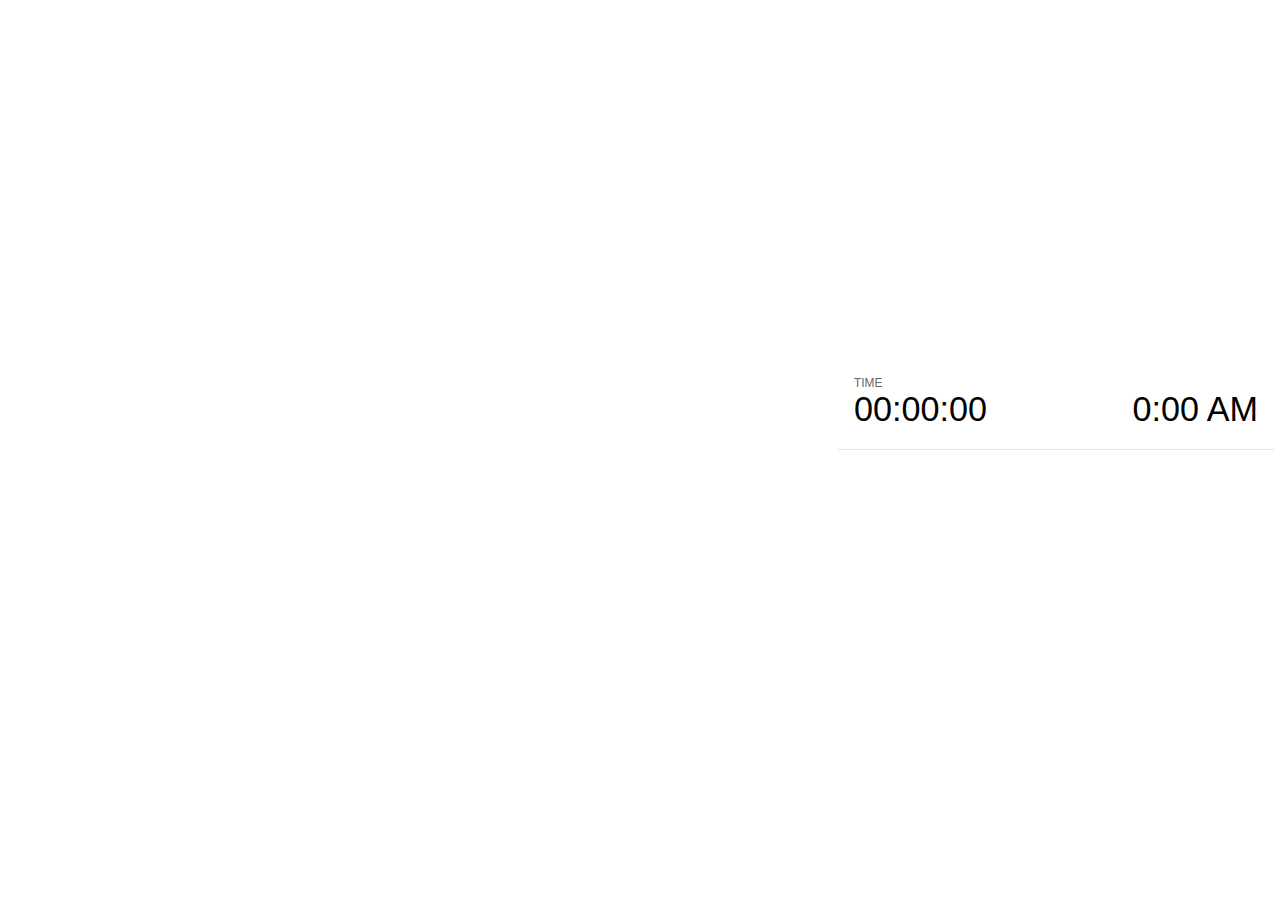
<file: plugin/notes/notes.html>
<!doctype html>
<html lang="en">
	<head>
		<meta charset="utf-8">

		<title>reveal.js - Slide Notes</title>

		<style>
			body {
				font-family: Helvetica;
			}

			#current-slide,
			#upcoming-slide,
			#speaker-controls {
				padding: 6px;
				box-sizing: border-box;
				-moz-box-sizing: border-box;
			}

			#current-slide iframe,
			#upcoming-slide iframe {
				width: 100%;
				height: 100%;
				border: 1px solid #ddd;
			}

			#current-slide .label,
			#upcoming-slide .label {
				position: absolute;
				top: 10px;
				left: 10px;
				font-weight: bold;
				font-size: 14px;
				z-index: 2;
				color: rgba( 255, 255, 255, 0.9 );
			}

			#current-slide {
				position: absolute;
				width: 65%;
				height: 100%;
				top: 0;
				left: 0;
				padding-right: 0;
			}

			#upcoming-slide {
				position: absolute;
				width: 35%;
				height: 40%;
				right: 0;
				top: 0;
			}

			#speaker-controls {
				position: absolute;
				top: 40%;
				right: 0;
				width: 35%;
				height: 60%;
				overflow: auto;

				font-size: 18px;
			}

				.speaker-controls-time.hidden,
				.speaker-controls-notes.hidden {
					display: none;
				}

				.speaker-controls-time .label,
				.speaker-controls-notes .label {
					text-transform: uppercase;
					font-weight: normal;
					font-size: 0.66em;
					color: #666;
					margin: 0;
				}

				.speaker-controls-time {
					border-bottom: 1px solid rgba( 200, 200, 200, 0.5 );
					margin-bottom: 10px;
					padding: 10px 16px;
					padding-bottom: 20px;
					cursor: pointer;
				}

				.speaker-controls-time .reset-button {
					opacity: 0;
					float: right;
					color: #666;
					text-decoration: none;
				}
				.speaker-controls-time:hover .reset-button {
					opacity: 1;
				}

				.speaker-controls-time .timer,
				.speaker-controls-time .clock {
					width: 50%;
					font-size: 1.9em;
				}

				.speaker-controls-time .timer {
					float: left;
				}

				.speaker-controls-time .clock {
					float: right;
					text-align: right;
				}

				.speaker-controls-time span.mute {
					color: #bbb;
				}

				.speaker-controls-notes {
					padding: 10px 16px;
				}

				.speaker-controls-notes .value {
					margin-top: 5px;
					line-height: 1.4;
					font-size: 1.2em;
				}

			.clear {
				clear: both;
			}

			@media screen and (max-width: 1080px) {
				#speaker-controls {
					font-size: 16px;
				}
			}

			@media screen and (max-width: 900px) {
				#speaker-controls {
					font-size: 14px;
				}
			}

			@media screen and (max-width: 800px) {
				#speaker-controls {
					font-size: 12px;
				}
			}

		</style>
	</head>

	<body>

		<div id="current-slide"></div>
		<div id="upcoming-slide"><span class="label">UPCOMING:</span></div>
		<div id="speaker-controls">
			<div class="speaker-controls-time">
				<h4 class="label">Time <span class="reset-button">Click to Reset</span></h4>
				<div class="clock">
					<span class="clock-value">0:00 AM</span>
				</div>
				<div class="timer">
					<span class="hours-value">00</span><span class="minutes-value">:00</span><span class="seconds-value">:00</span>
				</div>
				<div class="clear"></div>
			</div>

			<div class="speaker-controls-notes hidden">
				<h4 class="label">Notes</h4>
				<div class="value"></div>
			</div>
		</div>

		<script src="../../plugin/markdown/marked.js"></script>
		<script>

			(function() {

				var notes,
					notesValue,
					currentState,
					currentSlide,
					upcomingSlide,
					connected = false;

				window.addEventListener( 'message', function( event ) {

					var data = JSON.parse( event.data );

					// Messages sent by the notes plugin inside of the main window
					if( data && data.namespace === 'reveal-notes' ) {
						if( data.type === 'connect' ) {
							handleConnectMessage( data );
						}
						else if( data.type === 'state' ) {
							handleStateMessage( data );
						}
					}
					// Messages sent by the reveal.js inside of the current slide preview
					else if( data && data.namespace === 'reveal' ) {
						if( /ready/.test( data.eventName ) ) {
							// Send a message back to notify that the handshake is complete
							window.opener.postMessage( JSON.stringify({ namespace: 'reveal-notes', type: 'connected'} ), '*' );
						}
						else if( /slidechanged|fragmentshown|fragmenthidden|overviewshown|overviewhidden|paused|resumed/.test( data.eventName ) && currentState !== JSON.stringify( data.state ) ) {
							window.opener.postMessage( JSON.stringify({ method: 'setState', args: [ data.state ]} ), '*' );
						}
					}

				} );

				/**
				 * Called when the main window is trying to establish a
				 * connection.
				 */
				function handleConnectMessage( data ) {

					if( connected === false ) {
						connected = true;

						setupIframes( data );
						setupKeyboard();
						setupNotes();
						setupTimer();
					}

				}

				/**
				 * Called when the main window sends an updated state.
				 */
				function handleStateMessage( data ) {

					// Store the most recently set state to avoid circular loops
					// applying the same state
					currentState = JSON.stringify( data.state );

					// No need for updating the notes in case of fragment changes
					if ( data.notes ) {
						notes.classList.remove( 'hidden' );
						if( data.markdown ) {
							notesValue.innerHTML = marked( data.notes );
						}
						else {
							notesValue.innerHTML = data.notes;
						}
					}
					else {
						notes.classList.add( 'hidden' );
					}

					// Update the note slides
					currentSlide.contentWindow.postMessage( JSON.stringify({ method: 'setState', args: [ data.state ] }), '*' );
					upcomingSlide.contentWindow.postMessage( JSON.stringify({ method: 'setState', args: [ data.state ] }), '*' );
					upcomingSlide.contentWindow.postMessage( JSON.stringify({ method: 'next' }), '*' );

				}

				// Limit to max one state update per X ms
				handleStateMessage = debounce( handleStateMessage, 200 );

				/**
				 * Forward keyboard events to the current slide window.
				 * This enables keyboard events to work even if focus
				 * isn't set on the current slide iframe.
				 */
				function setupKeyboard() {

					document.addEventListener( 'keydown', function( event ) {
						currentSlide.contentWindow.postMessage( JSON.stringify({ method: 'triggerKey', args: [ event.keyCode ] }), '*' );
					} );

				}

				/**
				 * Creates the preview iframes.
				 */
				function setupIframes( data ) {

					var params = [
						'receiver',
						'progress=false',
						'history=false',
						'transition=none',
						'autoSlide=0',
						'backgroundTransition=none'
					].join( '&' );

					var hash = '#/' + data.state.indexh + '/' + data.state.indexv;
					var currentURL = data.url + '?' + params + '&postMessageEvents=true' + hash;
					var upcomingURL = data.url + '?' + params + '&controls=false' + hash;

					currentSlide = document.createElement( 'iframe' );
					currentSlide.setAttribute( 'width', 1280 );
					currentSlide.setAttribute( 'height', 1024 );
					currentSlide.setAttribute( 'src', currentURL );
					document.querySelector( '#current-slide' ).appendChild( currentSlide );

					upcomingSlide = document.createElement( 'iframe' );
					upcomingSlide.setAttribute( 'width', 640 );
					upcomingSlide.setAttribute( 'height', 512 );
					upcomingSlide.setAttribute( 'src', upcomingURL );
					document.querySelector( '#upcoming-slide' ).appendChild( upcomingSlide );

				}

				/**
				 * Setup the notes UI.
				 */
				function setupNotes() {

					notes = document.querySelector( '.speaker-controls-notes' );
					notesValue = document.querySelector( '.speaker-controls-notes .value' );

				}

				/**
				 * Create the timer and clock and start updating them
				 * at an interval.
				 */
				function setupTimer() {

					var start = new Date(),
						timeEl = document.querySelector( '.speaker-controls-time' ),
						clockEl = timeEl.querySelector( '.clock-value' ),
						hoursEl = timeEl.querySelector( '.hours-value' ),
						minutesEl = timeEl.querySelector( '.minutes-value' ),
						secondsEl = timeEl.querySelector( '.seconds-value' );

					function _updateTimer() {

						var diff, hours, minutes, seconds,
							now = new Date();

						diff = now.getTime() - start.getTime();
						hours = Math.floor( diff / ( 1000 * 60 * 60 ) );
						minutes = Math.floor( ( diff / ( 1000 * 60 ) ) % 60 );
						seconds = Math.floor( ( diff / 1000 ) % 60 );

						clockEl.innerHTML = now.toLocaleTimeString( 'en-US', { hour12: true, hour: '2-digit', minute:'2-digit' } );
						hoursEl.innerHTML = zeroPadInteger( hours );
						hoursEl.className = hours > 0 ? '' : 'mute';
						minutesEl.innerHTML = ':' + zeroPadInteger( minutes );
						minutesEl.className = minutes > 0 ? '' : 'mute';
						secondsEl.innerHTML = ':' + zeroPadInteger( seconds );

					}

					// Update once directly
					_updateTimer();

					// Then update every second
					setInterval( _updateTimer, 1000 );

					timeEl.addEventListener( 'click', function() {
						start = new Date();
						_updateTimer();
						return false;
					} );

				}

				function zeroPadInteger( num ) {

					var str = '00' + parseInt( num );
					return str.substring( str.length - 2 );

				}

				/**
				 * Limits the frequency at which a function can be called.
				 */
				function debounce( fn, ms ) {

					var lastTime = 0,
						timeout;

					return function() {

						var args = arguments;
						var context = this;

						clearTimeout( timeout );

						var timeSinceLastCall = Date.now() - lastTime;
						if( timeSinceLastCall > ms ) {
							fn.apply( context, args );
							lastTime = Date.now();
						}
						else {
							timeout = setTimeout( function() {
								fn.apply( context, args );
								lastTime = Date.now();
							}, ms - timeSinceLastCall );
						}

					}

				}

			})();

		</script>
	</body>
</html>
</file>
<file: css/theme/abba.css>
@import url(../../lib/font/source-sans-pro/source-sans-pro.css);
/**
 * Black theme for reveal.js. This is the opposite of the 'white' theme.
 *
 * Copyright (C) 2015 Hakim El Hattab, http://hakim.se
 */
section.has-light-background, section.has-light-background h1, section.has-light-background h2, section.has-light-background h3, section.has-light-background h4, section.has-light-background h5, section.has-light-background h6 {
  color: #222; }

/*********************************************
 * GLOBAL STYLES
 *********************************************/
.big-border {
}

body {
  background: #000;
  background-color: #000;}

b {
    color: #b89c30;
}
.reveal {
  font-family: 'Source Sans Pro', Helvetica, sans-serif;
  font-size: 38px;
  font-weight: normal;
  color: #fff;
  margin: 10px 10px 10px 10px;
  border-style: solid;
  border-width: 3px;
  border-color: #b89c30;
  width: auto;
  height: calc(100% - 26px);;
}


::selection {
  color: #fff;
  background: #bee4fd;
  text-shadow: none; }

.reveal .slides > section, .reveal .slides > section > section {
  line-height: 1.3;
  font-weight: inherit; }

/*********************************************
 * HEADERS
 *********************************************/
.reveal h1, .reveal h2, .reveal h3, .reveal h4, .reveal h5, .reveal h6 {
  margin: 0 0 20px 0;
  color: #b89c30;
  font-family: 'News Gothic MT', 'Source Sans Pro', Helvetica, sans-serif;
  font-weight: 600;
  line-height: 1.2;
  letter-spacing: normal;
  text-transform: uppercase;
  text-shadow: none;
  word-wrap: break-word; }

.reveal h1 {
  font-size: 2.5em; }

.reveal h2 {
  font-size: 1.6em; }

.reveal h3 {
  font-size: 1.3em; }

.reveal h4 {
  font-size: 1em; }

.reveal h1 {
  text-shadow: none; }

/*********************************************
 * OTHER
 *********************************************/
.reveal p {
  margin: 20px 0;
  line-height: 1.3; }

/* Ensure certain elements are never larger than the slide itself */
.reveal img, .reveal video, .reveal iframe {
  max-width: 95%;
  max-height: 95%; }

.reveal strong, .reveal b {
  font-weight: bold; }

.reveal em {
  font-style: italic; }

.reveal ol, .reveal dl, .reveal ul {
  display: inline-block;
  text-align: left;
  margin: 0 0 0 1em; }

.reveal ol {
  list-style-type: decimal; }

.reveal ul {
  list-style-type: disc; }

.reveal ul ul {
  list-style-type: square; }

.reveal ul ul ul {
  list-style-type: circle; }

.reveal ul ul, .reveal ul ol, .reveal ol ol, .reveal ol ul {
  display: block;
  margin-left: 40px; }

.reveal dt {
  font-weight: bold; }

.reveal dd {
  margin-left: 40px; }

.reveal q, .reveal blockquote {
  quotes: none; }

.reveal blockquote {
  display: block;
  position: relative;
  width: 70%;
  margin: 20px auto;
  padding: 5px;
  font-style: italic;
  background: rgba(255, 255, 255, 0.05);
  box-shadow: 0px 0px 2px rgba(0, 0, 0, 0.2); }

.reveal blockquote p:first-child, .reveal blockquote p:last-child {
  display: inline-block; }

.reveal q {
  font-style: italic; }

.reveal pre {
  display: block;
  position: relative;
  width: 90%;
  margin: 20px auto;
  text-align: left;
  font-size: 0.55em;
  font-family: monospace;
  line-height: 1.2em;
  word-wrap: break-word;
  box-shadow: 0px 0px 6px rgba(0, 0, 0, 0.3); }

.reveal code {
  font-family: monospace; }

.reveal pre code {
  display: block;
  padding: 5px;
  overflow: auto;
  max-height: 400px;
  word-wrap: normal;
  background: black;
  color: #DCDCDC; }

.reveal table {
  margin: auto;
  border-collapse: collapse;
  border-spacing: 0; }

.reveal table th {
  font-weight: bold; }

.reveal table th, .reveal table td {
  text-align: left;
  padding: 0.2em 0.5em 0.2em 0.5em;
  border-bottom: 1px solid; }

.reveal table tr:last-child td {
  border-bottom: none; }

.reveal sup {
  vertical-align: super; }

.reveal sub {
  vertical-align: sub; }

.reveal small {
  display: inline-block;
  font-size: 0.6em;
  line-height: 1.2em;
  vertical-align: top; }

.reveal small * {
  vertical-align: top; }

/*********************************************
 * LINKS
 *********************************************/
.reveal a {
  color: #b40f29;
  text-decoration: none;
  -webkit-transition: color 0.15s ease;
  -moz-transition: color 0.15s ease;
  transition: color 0.15s ease; }

.reveal a:hover {
  color: #DB3650;
  text-shadow: none;
  border: none; }

.reveal .roll span:after {
  color: #fff;
  background: #068ee9; }

/*********************************************
 * IMAGES
 *********************************************/
.reveal section img {
  margin: 15px 0px;
  background: rgba(255, 255, 255, 0);
  border: 4px solid #b89c30;
  color: #b89c30;
  box-shadow: 0 0 10px rgba(0, 0, 0, 0.15); }

.reveal a img {
  -webkit-transition: all 0.15s linear;
  -moz-transition: all 0.15s linear;
  transition: all 0.15s linear; }

.reveal a:hover img {
  background: rgba(255, 255, 255, 0.2);
  border-color: #42affa;
  box-shadow: 0 0 20px rgba(0, 0, 0, 0.55); }

/*********************************************
 * NAVIGATION CONTROLS
 *********************************************/
.reveal .controls div.navigate-left, .reveal .controls div.navigate-left.enabled {
  border-right-color: #b89c30; }

.reveal .controls div.navigate-right, .reveal .controls div.navigate-right.enabled {
  border-left-color: #b89c30; }

.reveal .controls div.navigate-up, .reveal .controls div.navigate-up.enabled {
  border-bottom-color: #b89c30; }

.reveal .controls div.navigate-down, .reveal .controls div.navigate-down.enabled {
  border-top-color: #b89c30; }

.reveal .controls div.navigate-left.enabled:hover {
  border-right-color: red; }

.reveal .controls div.navigate-right.enabled:hover {
  border-left-color: red; }

.reveal .controls div.navigate-up.enabled:hover {
  border-bottom-color: red; }

.reveal .controls div.navigate-down.enabled:hover {
  border-top-color: red; }

/*********************************************
 * PROGRESS BAR
 *********************************************/
.reveal .progress {
  background: rgba(0, 0, 0, 0.2); }

.reveal .progress span {
  background: #b89c30;
  -webkit-transition: width 800ms cubic-bezier(0.26, 0.86, 0.44, 0.985);
  -moz-transition: width 800ms cubic-bezier(0.26, 0.86, 0.44, 0.985);
  transition: width 800ms cubic-bezier(0.26, 0.86, 0.44, 0.985); }

/*********************************************
 * SLIDE NUMBER
 *********************************************/
.reveal .slide-number {
  color: #b89c30; }
</file>
<file: lib/css/zenburn.css>
/*

Zenburn style from voldmar.ru (c) Vladimir Epifanov <voldmar@voldmar.ru>
based on dark.css by Ivan Sagalaev

*/

.hljs {
  display: block; padding: 0.5em;
  background: #3F3F3F;
  color: #DCDCDC;
}

.hljs-keyword,
.hljs-tag,
.css .hljs-class,
.css .hljs-id,
.lisp .hljs-title,
.nginx .hljs-title,
.hljs-request,
.hljs-status,
.clojure .hljs-attribute {
  color: #E3CEAB;
}

.django .hljs-template_tag,
.django .hljs-variable,
.django .hljs-filter .hljs-argument {
  color: #DCDCDC;
}

.hljs-number,
.hljs-date {
  color: #8CD0D3;
}

.dos .hljs-envvar,
.dos .hljs-stream,
.hljs-variable,
.apache .hljs-sqbracket {
  color: #EFDCBC;
}

.dos .hljs-flow,
.diff .hljs-change,
.python .exception,
.python .hljs-built_in,
.hljs-literal,
.tex .hljs-special {
  color: #EFEFAF;
}

.diff .hljs-chunk,
.hljs-subst {
  color: #8F8F8F;
}

.dos .hljs-keyword,
.python .hljs-decorator,
.hljs-title,
.haskell .hljs-type,
.diff .hljs-header,
.ruby .hljs-class .hljs-parent,
.apache .hljs-tag,
.nginx .hljs-built_in,
.tex .hljs-command,
.hljs-prompt {
    color: #efef8f;
}

.dos .hljs-winutils,
.ruby .hljs-symbol,
.ruby .hljs-symbol .hljs-string,
.ruby .hljs-string {
  color: #DCA3A3;
}

.diff .hljs-deletion,
.hljs-string,
.hljs-tag .hljs-value,
.hljs-preprocessor,
.hljs-pragma,
.hljs-built_in,
.sql .hljs-aggregate,
.hljs-javadoc,
.smalltalk .hljs-class,
.smalltalk .hljs-localvars,
.smalltalk .hljs-array,
.css .hljs-rules .hljs-value,
.hljs-attr_selector,
.hljs-pseudo,
.apache .hljs-cbracket,
.tex .hljs-formula,
.coffeescript .hljs-attribute {
  color: #CC9393;
}

.hljs-shebang,
.diff .hljs-addition,
.hljs-comment,
.java .hljs-annotation,
.hljs-template_comment,
.hljs-pi,
.hljs-doctype {
  color: #7F9F7F;
}

.coffeescript .javascript,
.javascript .xml,
.tex .hljs-formula,
.xml .javascript,
.xml .vbscript,
.xml .css,
.xml .hljs-cdata {
  opacity: 0.5;
}
</file>
<file: priv/css/theme/abba.css>
@import url(../../lib/font/source-sans-pro/source-sans-pro.css);
/**
 * Black theme for reveal.js. This is the opposite of the 'white' theme.
 *
 * Copyright (C) 2015 Hakim El Hattab, http://hakim.se
 */
section.has-light-background, section.has-light-background h1, section.has-light-background h2, section.has-light-background h3, section.has-light-background h4, section.has-light-background h5, section.has-light-background h6 {
  color: #222; }

/*********************************************
 * GLOBAL STYLES
 *********************************************/
.big-border {
}

body {
  background: #000;
  background-color: #000;}

b {
    color: #b89c30;
}
.reveal {
  font-family: 'Source Sans Pro', Helvetica, sans-serif;
  font-size: 38px;
  font-weight: normal;
  color: #fff;
  margin: 10px 10px 10px 10px;
  border-style: solid;
  border-width: 3px;
  border-color: #b89c30;
  width: auto;
  height: calc(100% - 26px);;
}


::selection {
  color: #fff;
  background: #bee4fd;
  text-shadow: none; }

.reveal .slides > section, .reveal .slides > section > section {
  line-height: 1.3;
  font-weight: inherit; }

/*********************************************
 * HEADERS
 *********************************************/
.reveal h1, .reveal h2, .reveal h3, .reveal h4, .reveal h5, .reveal h6 {
  margin: 0 0 20px 0;
  color: #b89c30;
  font-family: 'News Gothic MT', 'Source Sans Pro', Helvetica, sans-serif;
  font-weight: 600;
  line-height: 1.2;
  letter-spacing: normal;
  text-transform: uppercase;
  text-shadow: none;
  word-wrap: break-word; }

.reveal h1 {
  font-size: 2.5em; }

.reveal h2 {
  font-size: 1.6em; }

.reveal h3 {
  font-size: 1.3em; }

.reveal h4 {
  font-size: 1em; }

.reveal h1 {
  text-shadow: none; }

/*********************************************
 * OTHER
 *********************************************/
.reveal p {
  margin: 20px 0;
  line-height: 1.3; }

/* Ensure certain elements are never larger than the slide itself */
.reveal img, .reveal video, .reveal iframe {
  max-width: 95%;
  max-height: 95%; }

.reveal strong, .reveal b {
  font-weight: bold; }

.reveal em {
  font-style: italic; }

.reveal ol, .reveal dl, .reveal ul {
  display: inline-block;
  text-align: left;
  margin: 0 0 0 1em; }

.reveal ol {
  list-style-type: decimal; }

.reveal ul {
  list-style-type: disc; }

.reveal ul ul {
  list-style-type: square; }

.reveal ul ul ul {
  list-style-type: circle; }

.reveal ul ul, .reveal ul ol, .reveal ol ol, .reveal ol ul {
  display: block;
  margin-left: 40px; }

.reveal dt {
  font-weight: bold; }

.reveal dd {
  margin-left: 40px; }

.reveal q, .reveal blockquote {
  quotes: none; }

.reveal blockquote {
  display: block;
  position: relative;
  width: 70%;
  margin: 20px auto;
  padding: 5px;
  font-style: italic;
  background: rgba(255, 255, 255, 0.05);
  box-shadow: 0px 0px 2px rgba(0, 0, 0, 0.2); }

.reveal blockquote p:first-child, .reveal blockquote p:last-child {
  display: inline-block; }

.reveal q {
  font-style: italic; }

.reveal pre {
  display: block;
  position: relative;
  width: 90%;
  margin: 20px auto;
  text-align: left;
  font-size: 0.55em;
  font-family: monospace;
  line-height: 1.2em;
  word-wrap: break-word;
  box-shadow: 0px 0px 6px rgba(0, 0, 0, 0.3); }

.reveal code {
  font-family: monospace; }

.reveal pre code {
  display: block;
  padding: 5px;
  overflow: auto;
  max-height: 400px;
  word-wrap: normal;
  background: black;
  color: #DCDCDC; }

.reveal table {
  margin: auto;
  border-collapse: collapse;
  border-spacing: 0; }

.reveal table th {
  font-weight: bold; }

.reveal table th, .reveal table td {
  text-align: left;
  padding: 0.2em 0.5em 0.2em 0.5em;
  border-bottom: 1px solid; }

.reveal table tr:last-child td {
  border-bottom: none; }

.reveal sup {
  vertical-align: super; }

.reveal sub {
  vertical-align: sub; }

.reveal small {
  display: inline-block;
  font-size: 0.6em;
  line-height: 1.2em;
  vertical-align: top; }

.reveal small * {
  vertical-align: top; }

/*********************************************
 * LINKS
 *********************************************/
.reveal a {
  color: #42affa;
  text-decoration: none;
  -webkit-transition: color 0.15s ease;
  -moz-transition: color 0.15s ease;
  transition: color 0.15s ease; }

.reveal a:hover {
  color: #8dcffc;
  text-shadow: none;
  border: none; }

.reveal .roll span:after {
  color: #fff;
  background: #068ee9; }

/*********************************************
 * IMAGES
 *********************************************/
.reveal section img {
  margin: 15px 0px;
  background: rgba(255, 255, 255, 0);
  border: 4px solid #b89c30;
  color: #b89c30;
  box-shadow: 0 0 10px rgba(0, 0, 0, 0.15); }

.reveal a img {
  -webkit-transition: all 0.15s linear;
  -moz-transition: all 0.15s linear;
  transition: all 0.15s linear; }

.reveal a:hover img {
  background: rgba(255, 255, 255, 0.2);
  border-color: #42affa;
  box-shadow: 0 0 20px rgba(0, 0, 0, 0.55); }

/*********************************************
 * NAVIGATION CONTROLS
 *********************************************/
.reveal .controls div.navigate-left, .reveal .controls div.navigate-left.enabled {
  border-right-color: #b89c30; }

.reveal .controls div.navigate-right, .reveal .controls div.navigate-right.enabled {
  border-left-color: #b89c30; }

.reveal .controls div.navigate-up, .reveal .controls div.navigate-up.enabled {
  border-bottom-color: #b89c30; }

.reveal .controls div.navigate-down, .reveal .controls div.navigate-down.enabled {
  border-top-color: #b89c30; }

.reveal .controls div.navigate-left.enabled:hover {
  border-right-color: red; }

.reveal .controls div.navigate-right.enabled:hover {
  border-left-color: red; }

.reveal .controls div.navigate-up.enabled:hover {
  border-bottom-color: red; }

.reveal .controls div.navigate-down.enabled:hover {
  border-top-color: red; }

/*********************************************
 * PROGRESS BAR
 *********************************************/
.reveal .progress {
  background: rgba(0, 0, 0, 0.2); }

.reveal .progress span {
  background: #b89c30;
  -webkit-transition: width 800ms cubic-bezier(0.26, 0.86, 0.44, 0.985);
  -moz-transition: width 800ms cubic-bezier(0.26, 0.86, 0.44, 0.985);
  transition: width 800ms cubic-bezier(0.26, 0.86, 0.44, 0.985); }

/*********************************************
 * SLIDE NUMBER
 *********************************************/
.reveal .slide-number {
  color: #b89c30; }
</file>
<file: priv/lib/css/zenburn.css>
/*

Zenburn style from voldmar.ru (c) Vladimir Epifanov <voldmar@voldmar.ru>
based on dark.css by Ivan Sagalaev

*/

.hljs {
  display: block; padding: 0.5em;
  background: #3F3F3F;
  color: #DCDCDC;
}

.hljs-keyword,
.hljs-tag,
.css .hljs-class,
.css .hljs-id,
.lisp .hljs-title,
.nginx .hljs-title,
.hljs-request,
.hljs-status,
.clojure .hljs-attribute {
  color: #E3CEAB;
}

.django .hljs-template_tag,
.django .hljs-variable,
.django .hljs-filter .hljs-argument {
  color: #DCDCDC;
}

.hljs-number,
.hljs-date {
  color: #8CD0D3;
}

.dos .hljs-envvar,
.dos .hljs-stream,
.hljs-variable,
.apache .hljs-sqbracket {
  color: #EFDCBC;
}

.dos .hljs-flow,
.diff .hljs-change,
.python .exception,
.python .hljs-built_in,
.hljs-literal,
.tex .hljs-special {
  color: #EFEFAF;
}

.diff .hljs-chunk,
.hljs-subst {
  color: #8F8F8F;
}

.dos .hljs-keyword,
.python .hljs-decorator,
.hljs-title,
.haskell .hljs-type,
.diff .hljs-header,
.ruby .hljs-class .hljs-parent,
.apache .hljs-tag,
.nginx .hljs-built_in,
.tex .hljs-command,
.hljs-prompt {
    color: #efef8f;
}

.dos .hljs-winutils,
.ruby .hljs-symbol,
.ruby .hljs-symbol .hljs-string,
.ruby .hljs-string {
  color: #DCA3A3;
}

.diff .hljs-deletion,
.hljs-string,
.hljs-tag .hljs-value,
.hljs-preprocessor,
.hljs-pragma,
.hljs-built_in,
.sql .hljs-aggregate,
.hljs-javadoc,
.smalltalk .hljs-class,
.smalltalk .hljs-localvars,
.smalltalk .hljs-array,
.css .hljs-rules .hljs-value,
.hljs-attr_selector,
.hljs-pseudo,
.apache .hljs-cbracket,
.tex .hljs-formula,
.coffeescript .hljs-attribute {
  color: #CC9393;
}

.hljs-shebang,
.diff .hljs-addition,
.hljs-comment,
.java .hljs-annotation,
.hljs-template_comment,
.hljs-pi,
.hljs-doctype {
  color: #7F9F7F;
}

.coffeescript .javascript,
.javascript .xml,
.tex .hljs-formula,
.xml .javascript,
.xml .vbscript,
.xml .css,
.xml .hljs-cdata {
  opacity: 0.5;
}
</file>
